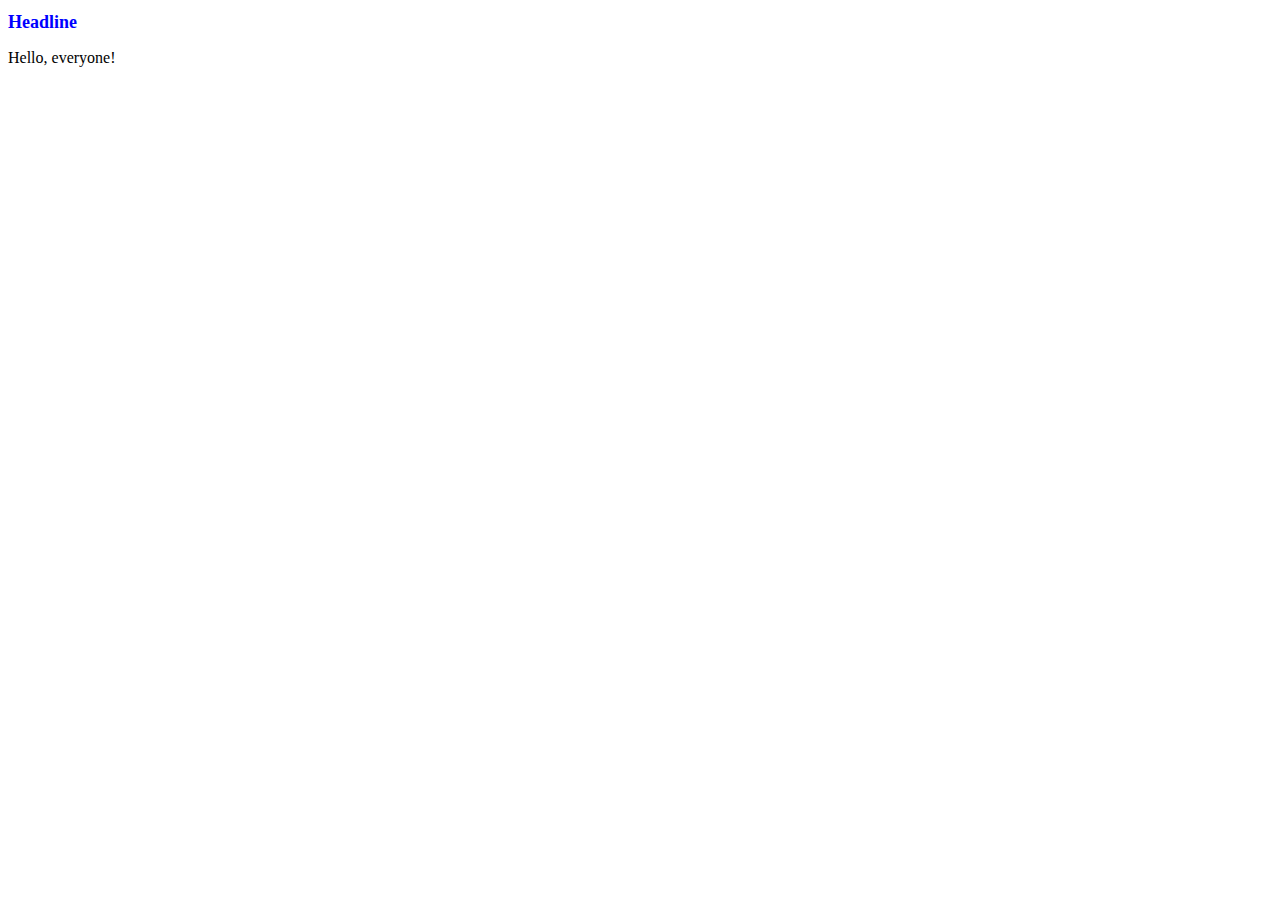
<file: external-workshop/index.html>
<!doctype html>
<html>

<head>
  <title>HTML Framework</title>
  <link rel="stylesheet" type="text/css" href="style.css">
  <meta name="viewport" content="width=device-width, initial scale=1.0">

</head>

<body>

  <h1 id="headline">Headline</h1>
  <p>Hello, everyone!</p>

</body>

</html>
</file>
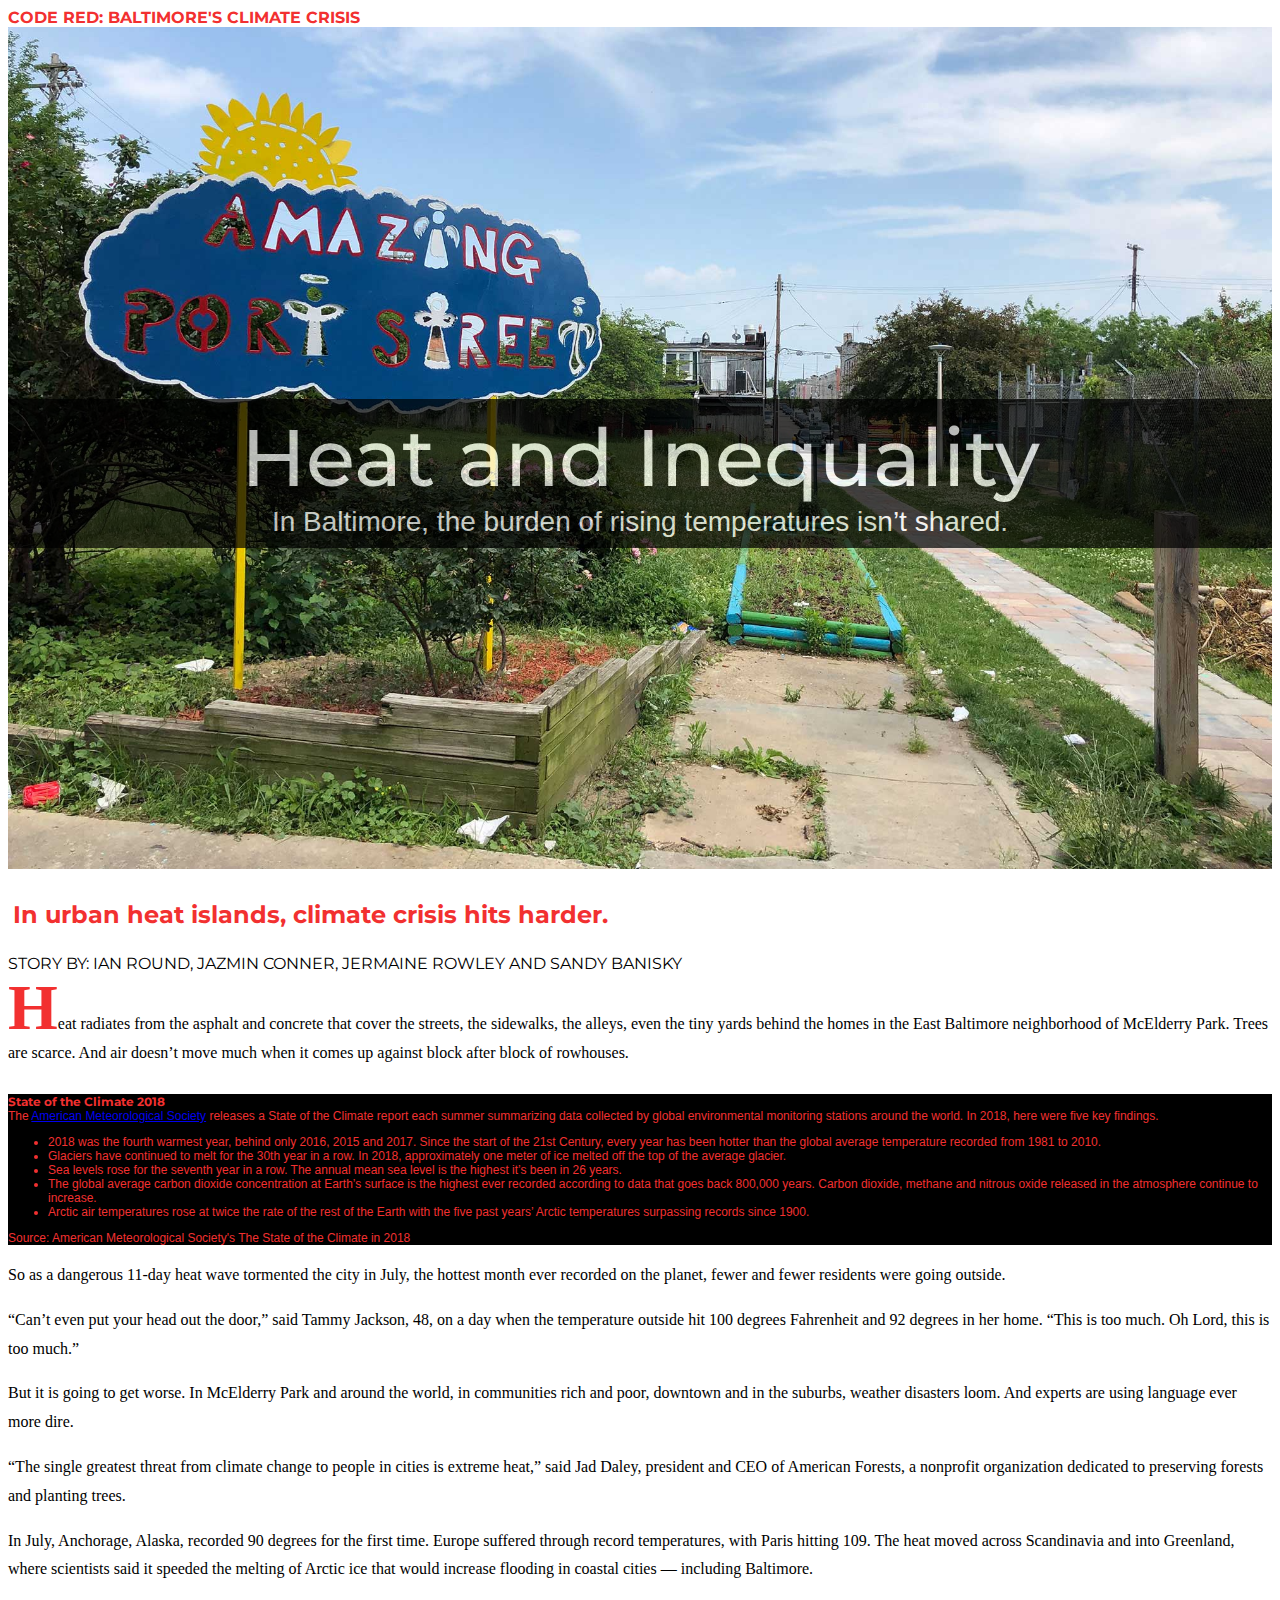
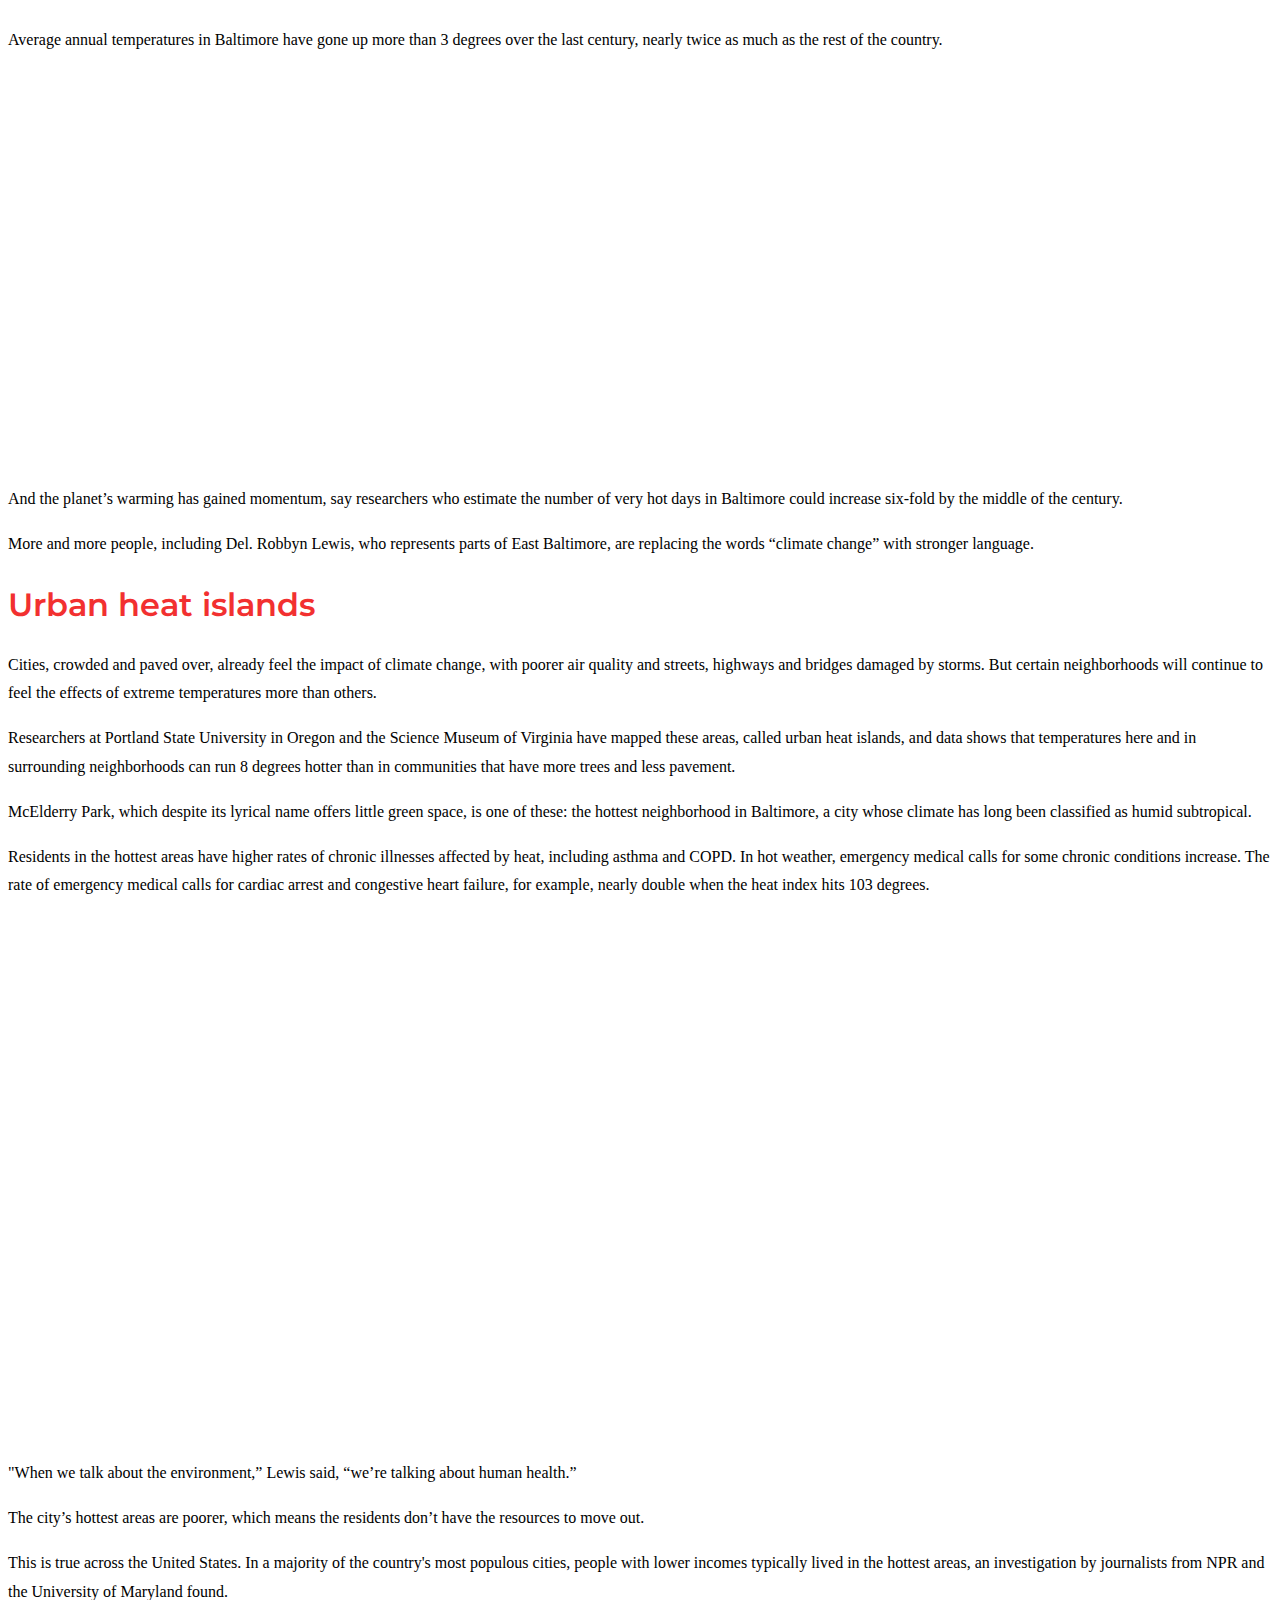
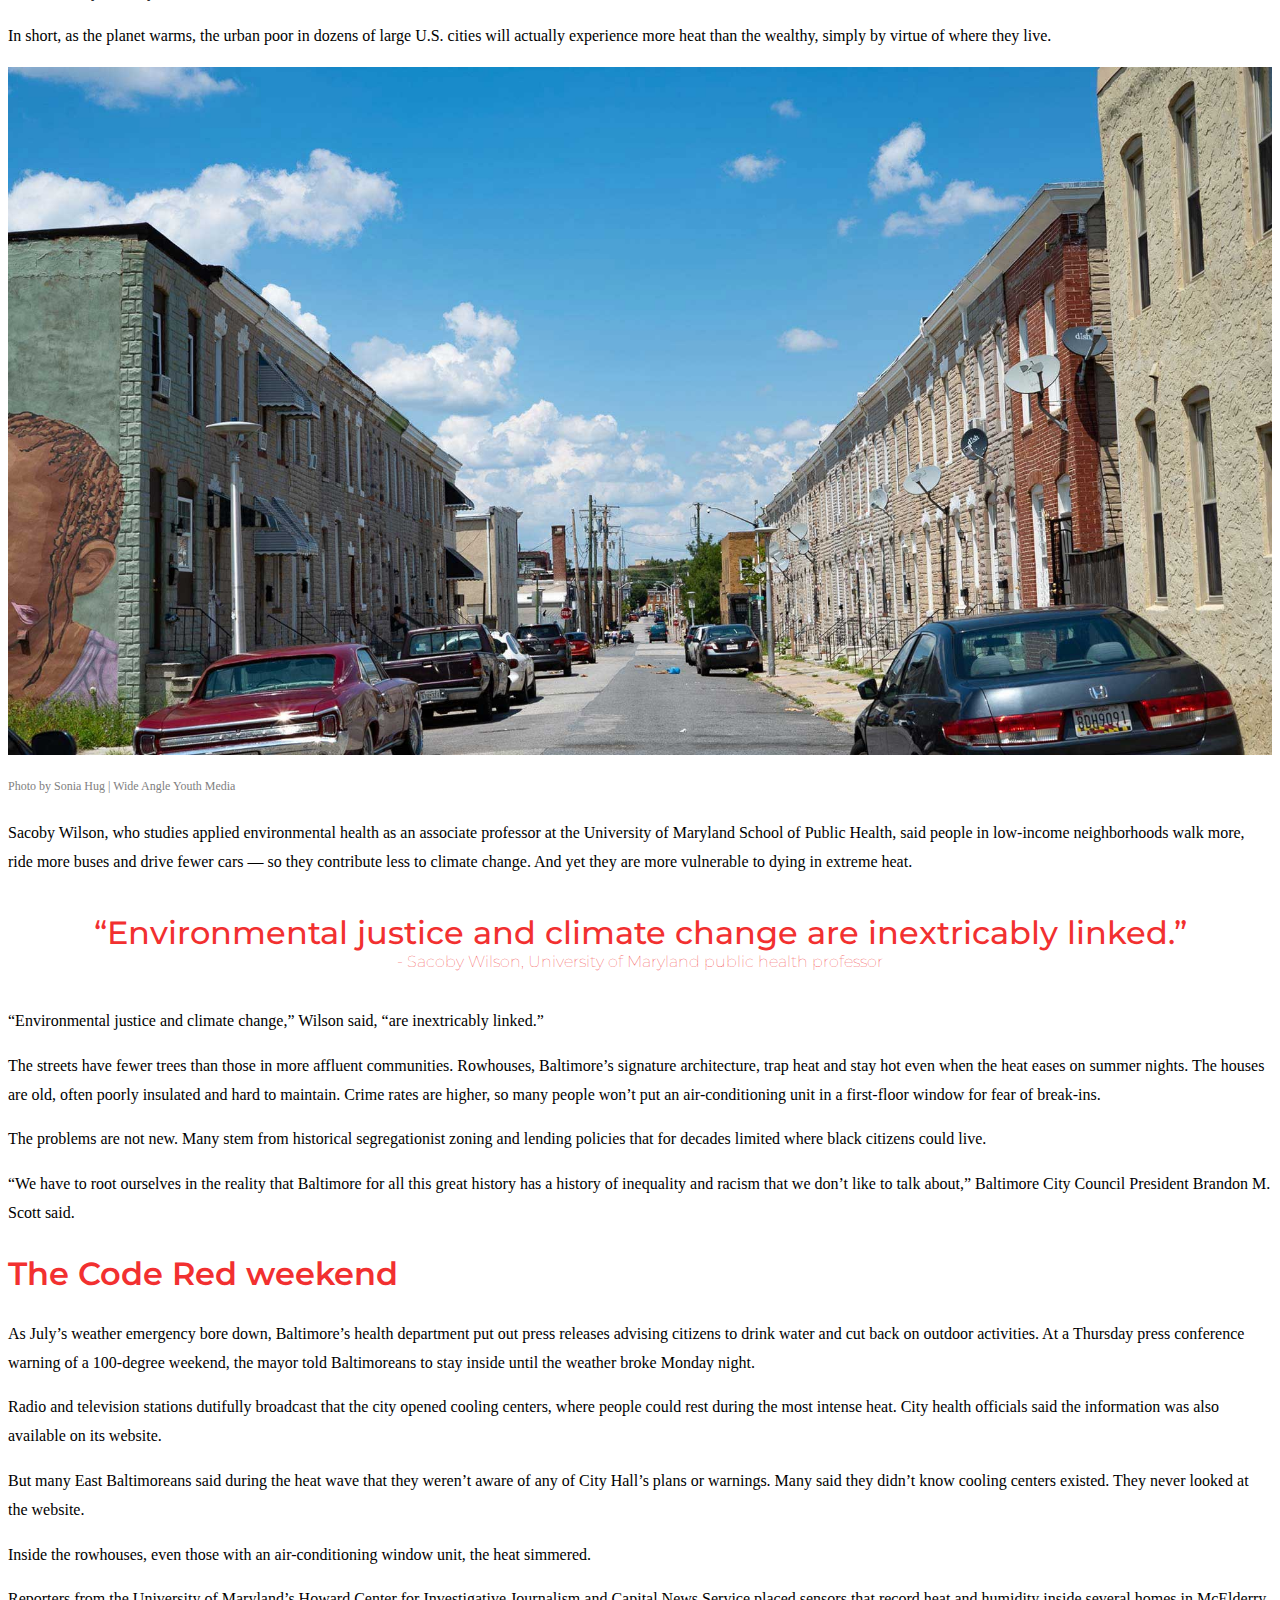
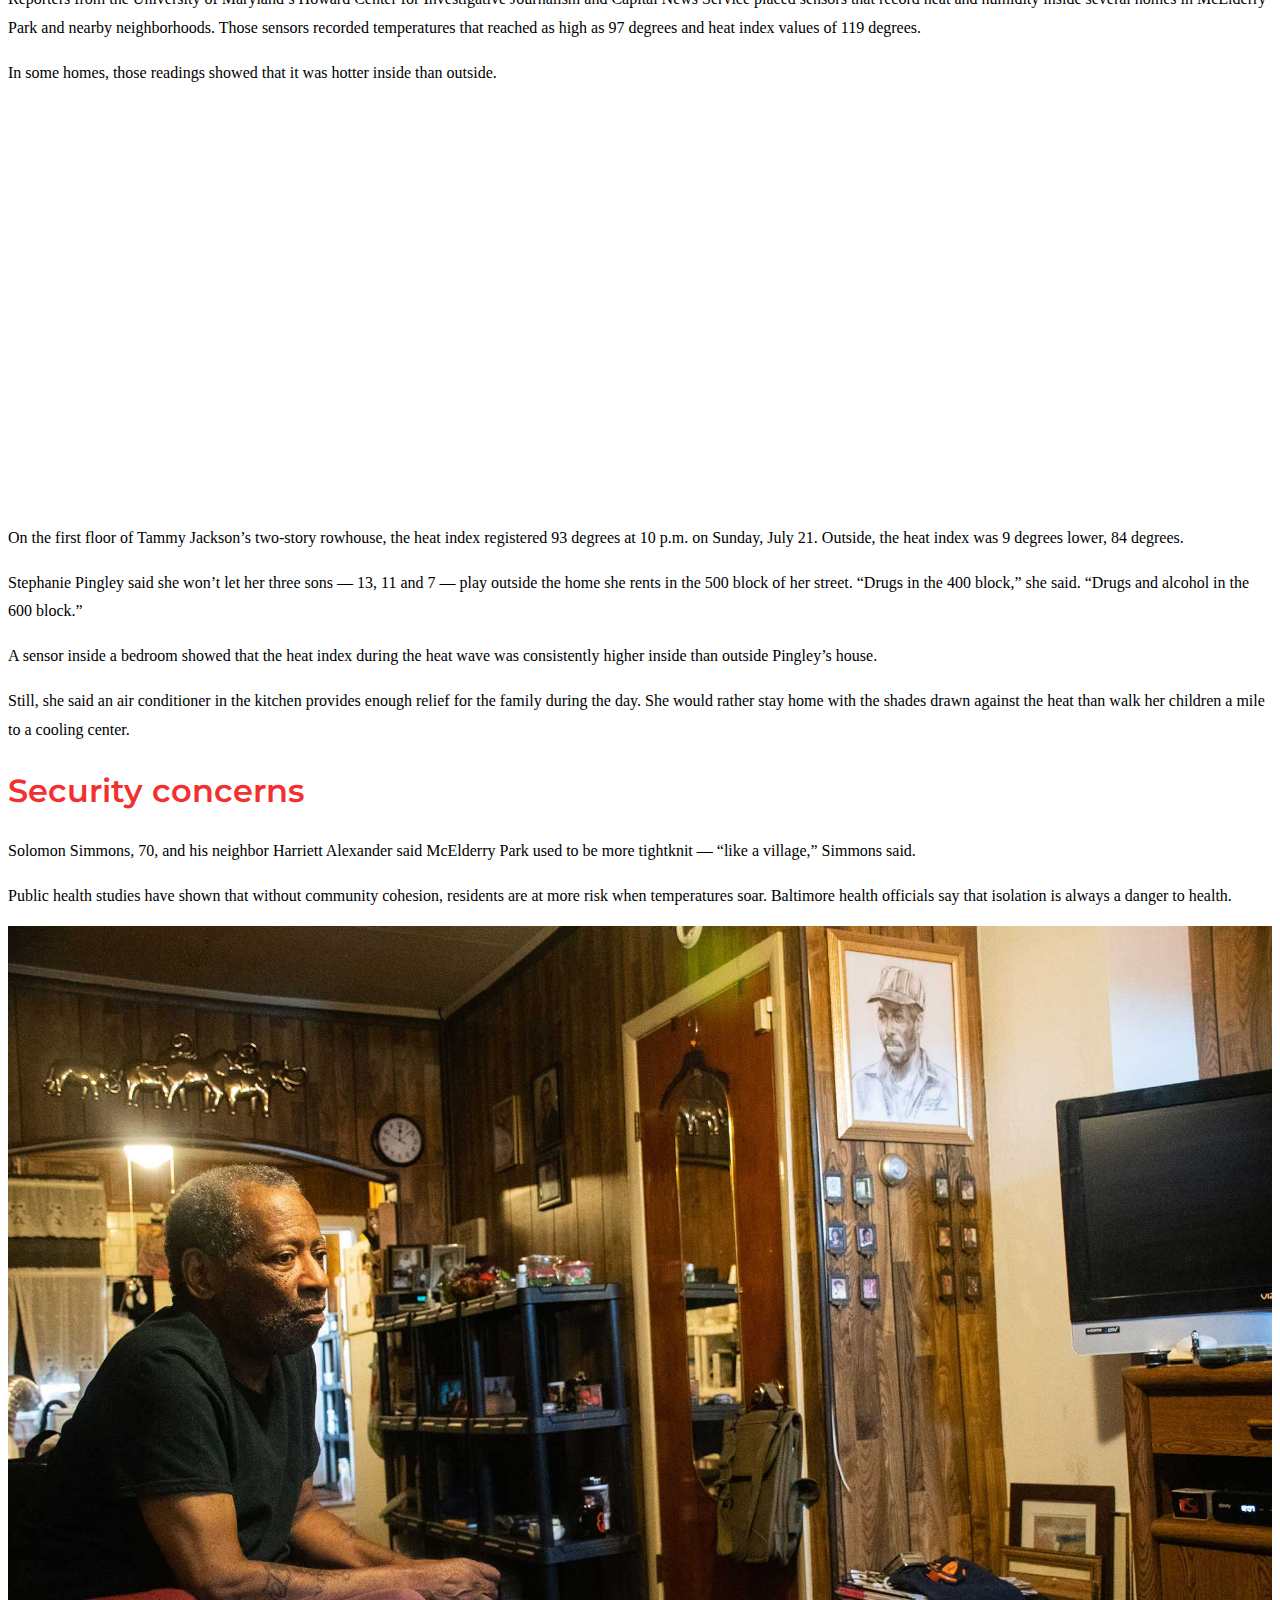
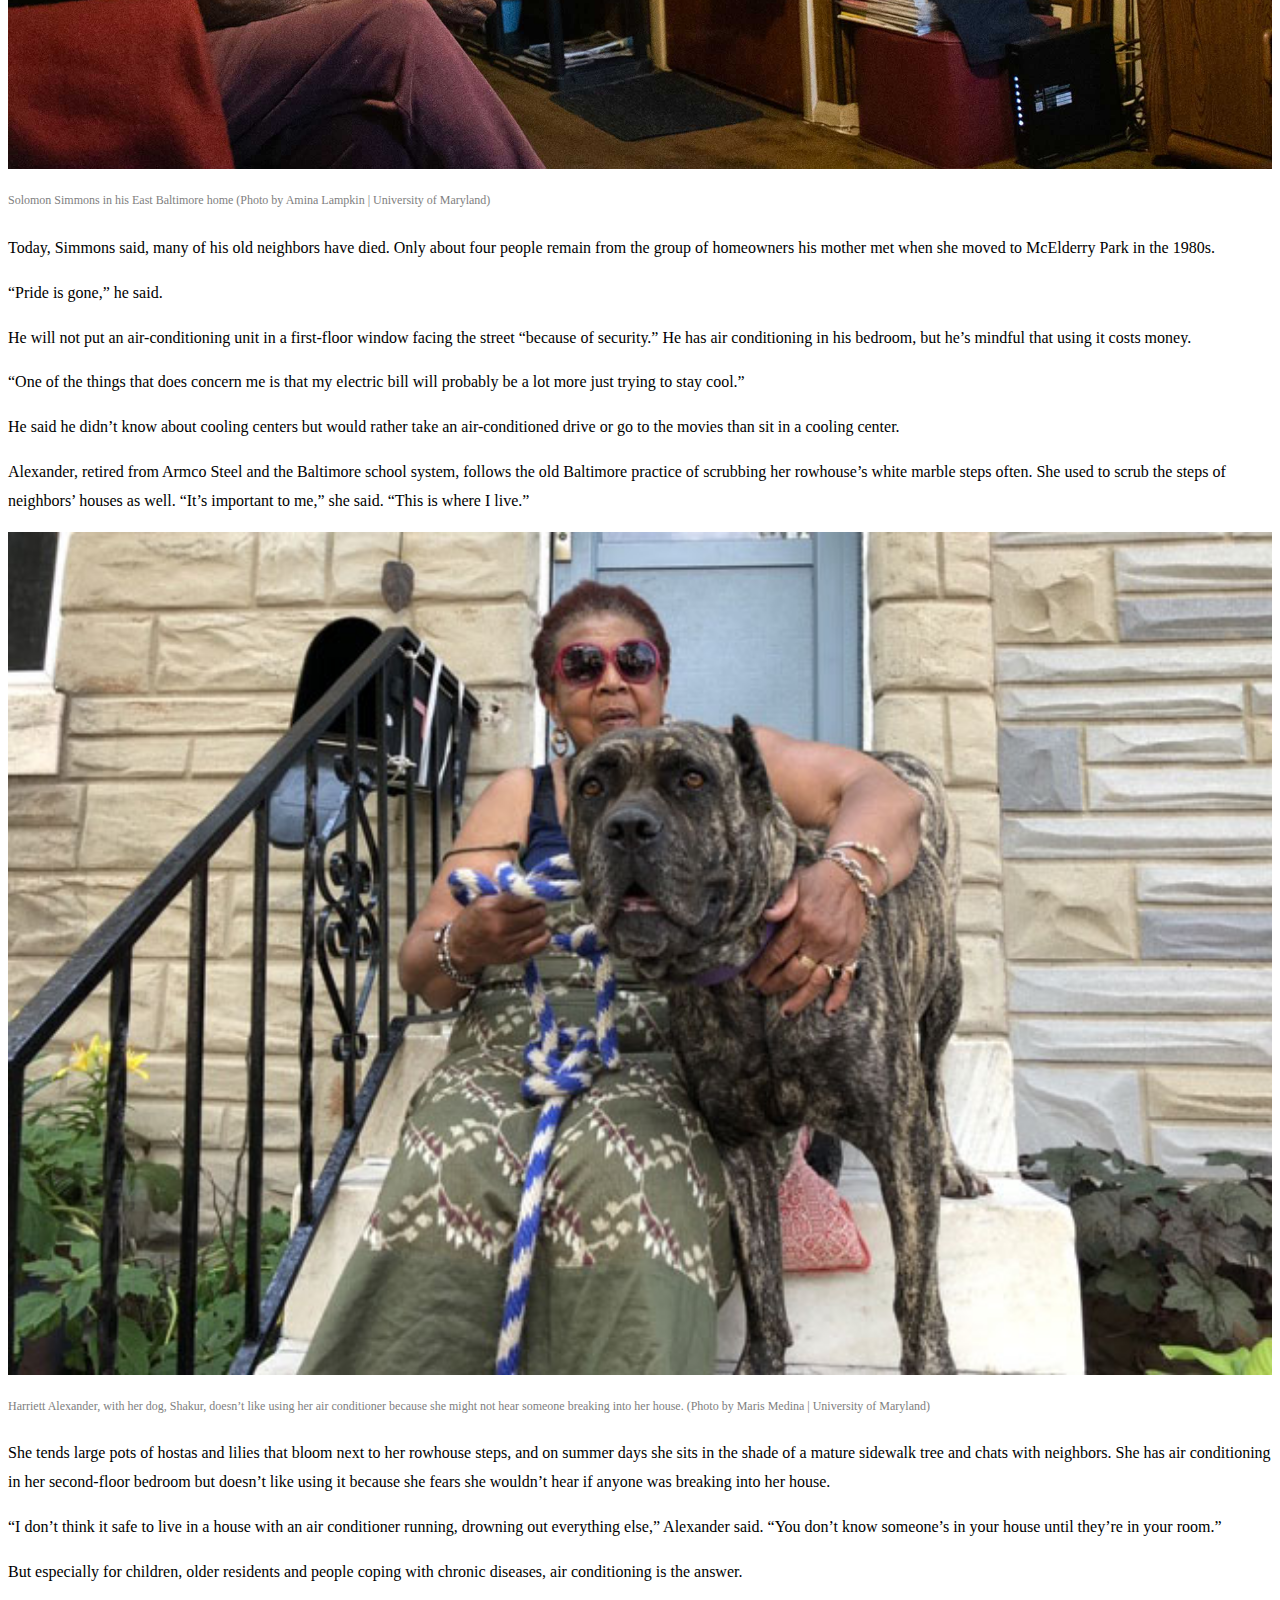
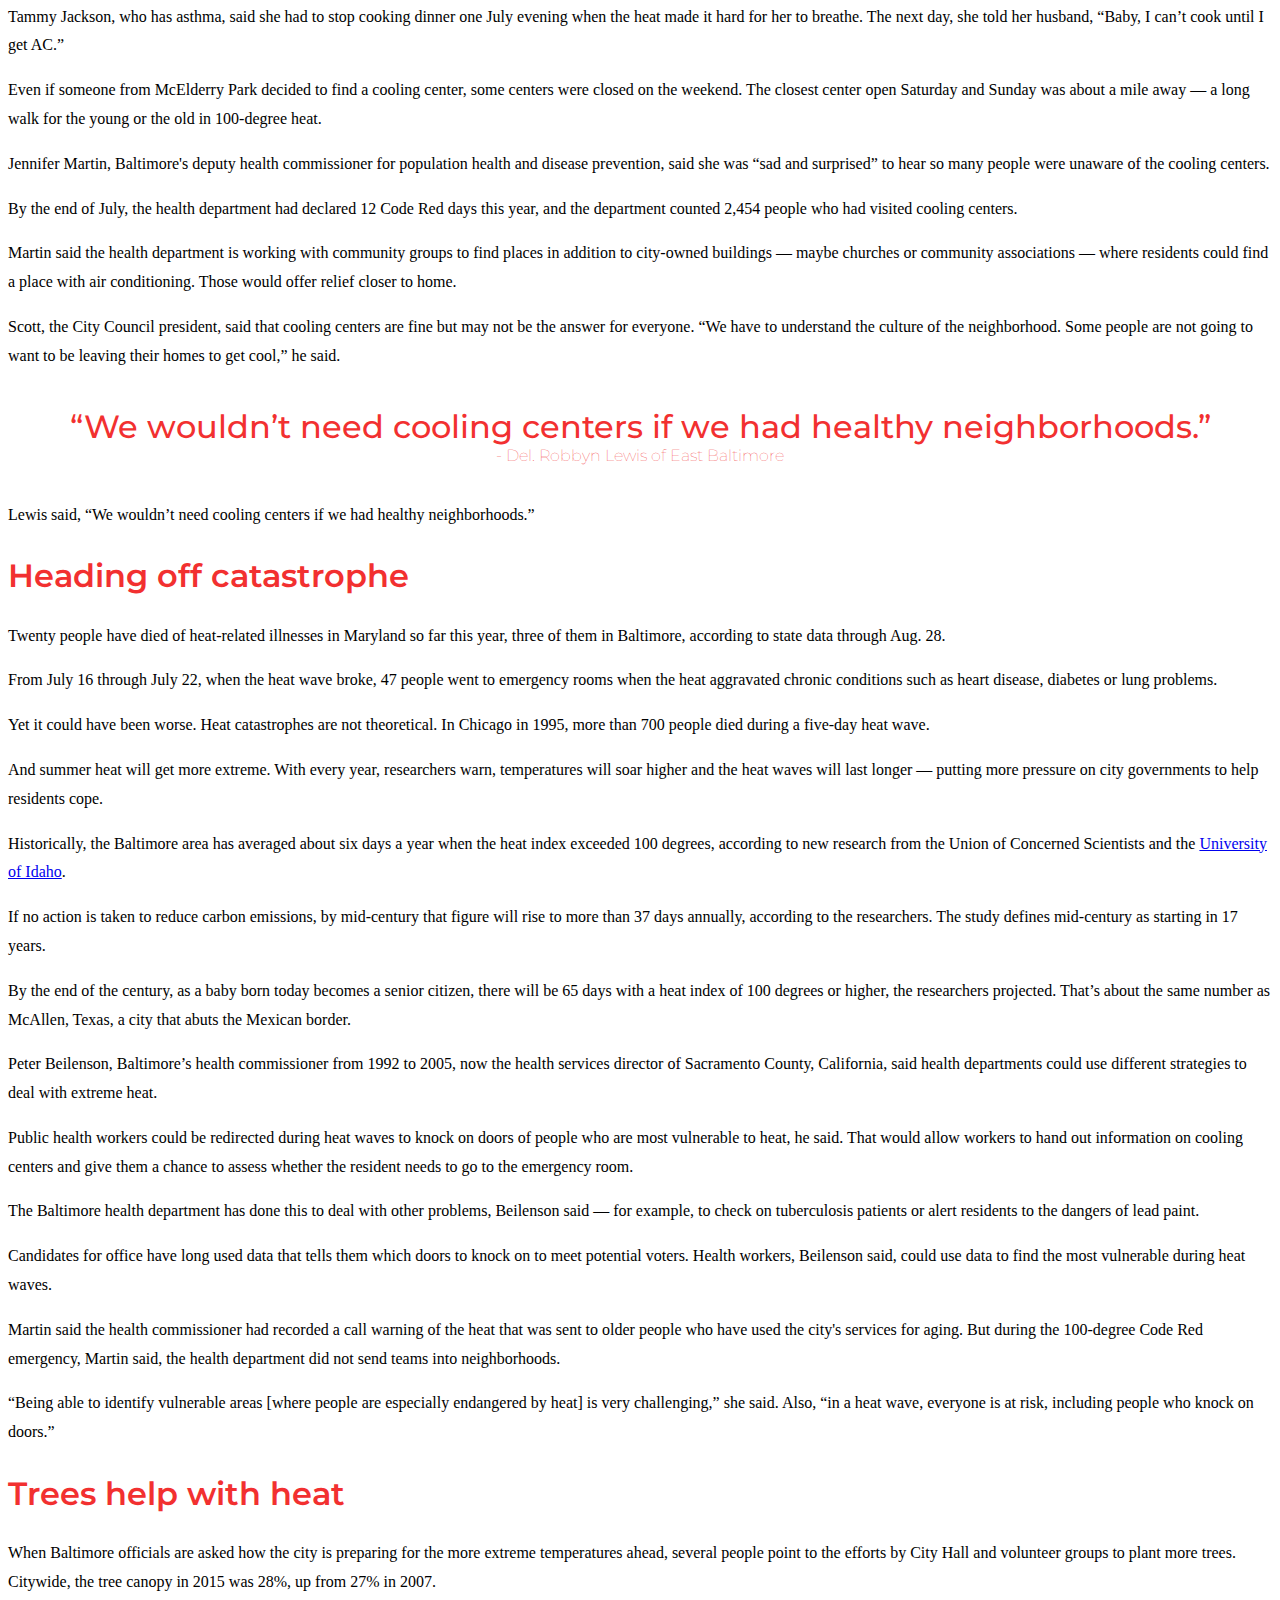
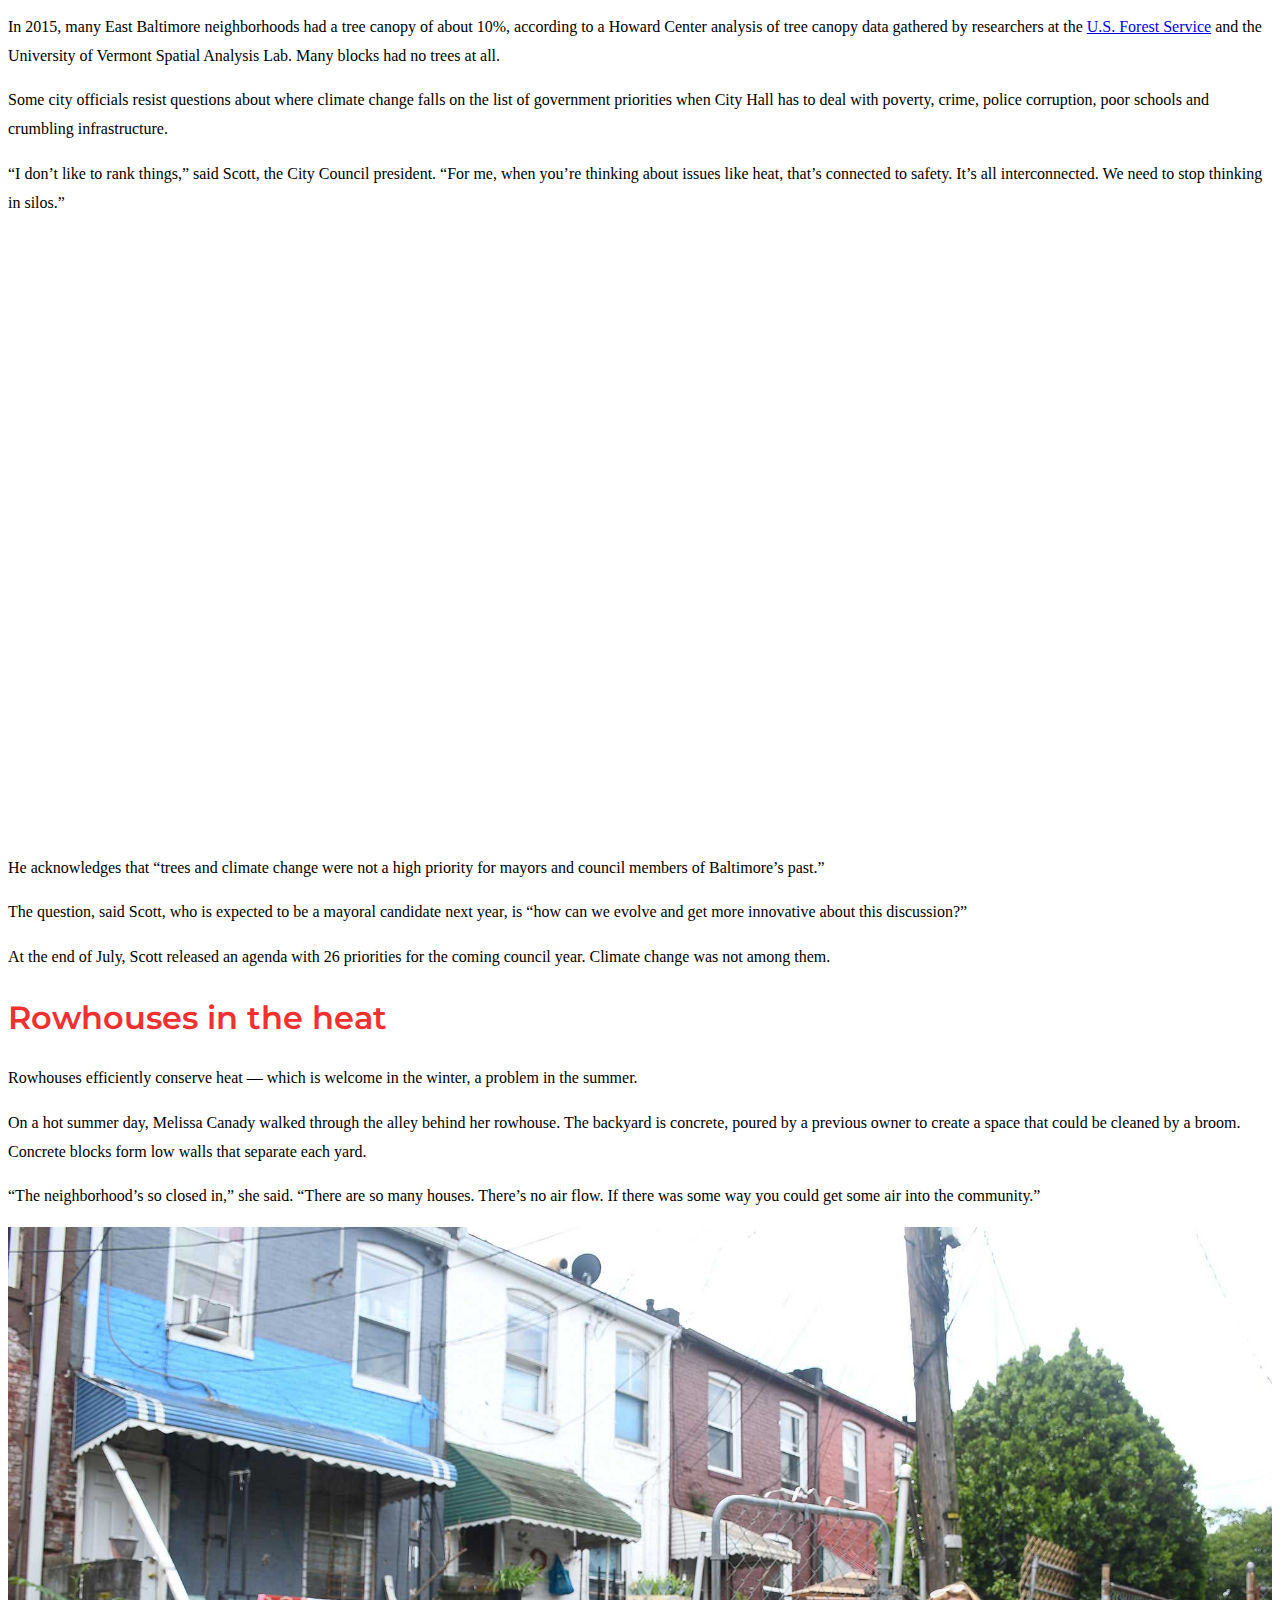
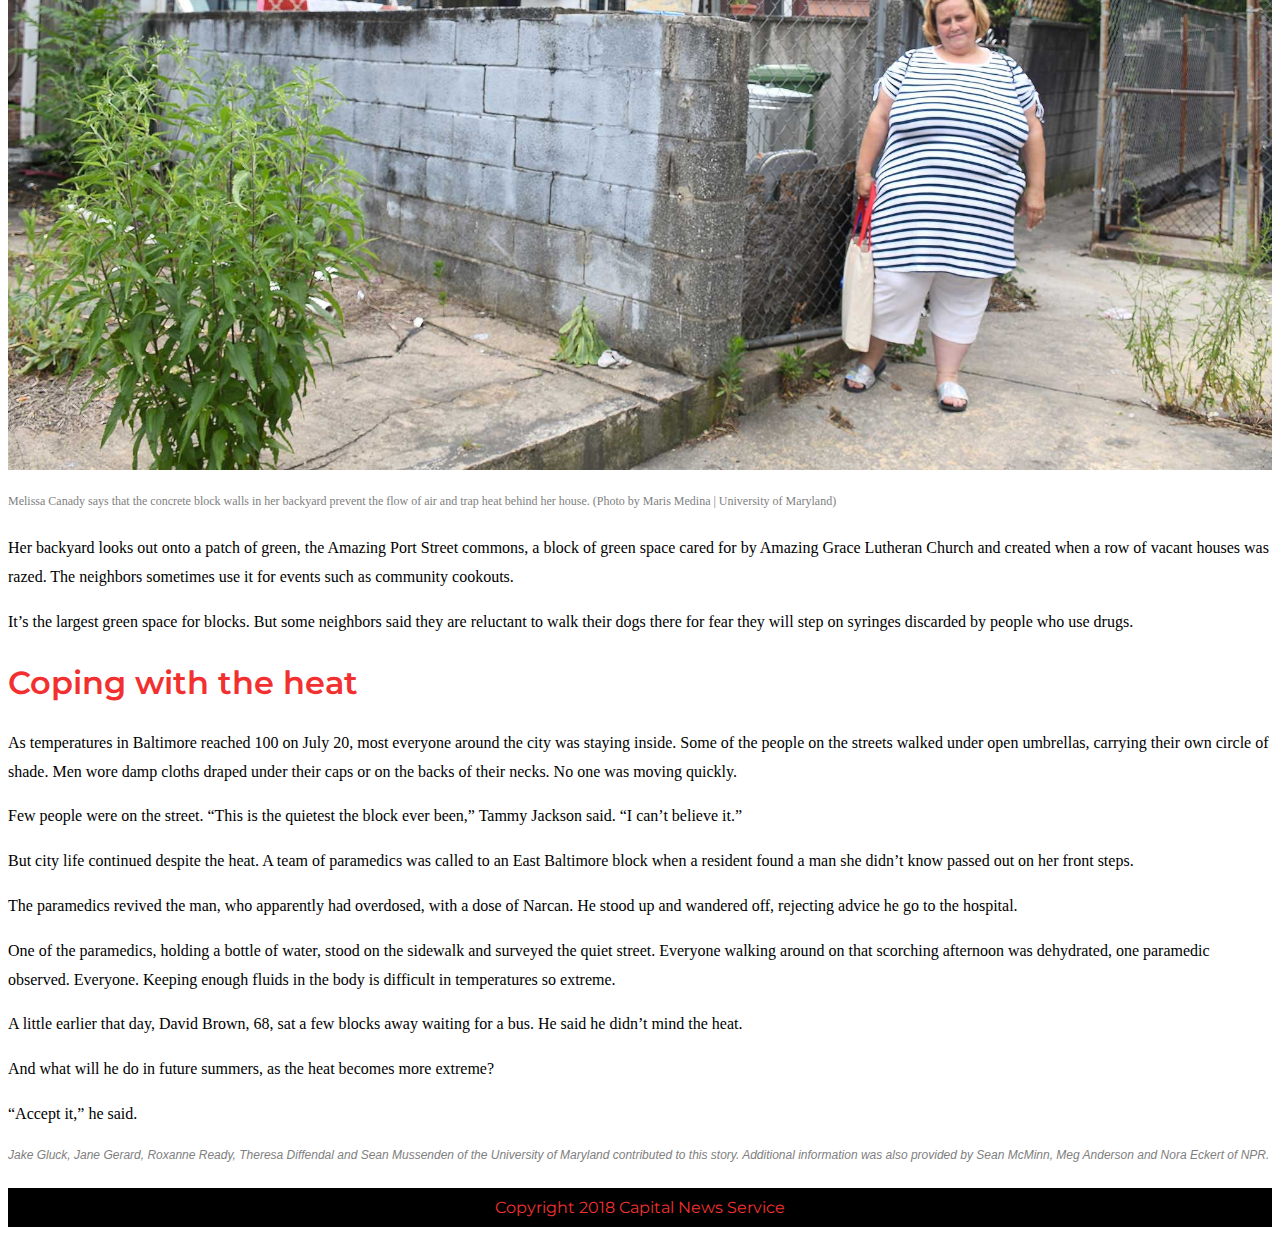
<file: climate-crisis-story/climate-crisis-story.html>
<!doctype html>
<html lang="eng">

<head>

  <meta charset="utf-8">
  <meta name="viewport" content="width=device-width, initial-scale=1, shrink-to-fit=no">

  <title>Katie's HTML Frame</title>
  <meta name="description" content="Merrill College of Journalism, UMD">
  <meta name="author" content="Katie Benzan">

  <!-- Bootstrap css -->
  <link href="https://cdn.jsdelivr.net/npm/bootstrap@5.0.1/dist/css/bootstrap.min.css" rel="stylesheet" integrity="sha384-+0n0xVW2eSR5OomGNYDnhzAbDsOXxcvSN1TPprVMTNDbiYZCxYbOOl7+AMvyTG2x" crossorigin="anonymous">

  <!-- My local stylesheet -->
  <link rel="stylesheet" type="text/css" href="style.css">

  <!-- Google Fonts -->
  <link rel="preconnect" href="https://fonts.googleapis.com">
  <link rel="preconnect" href="https://fonts.gstatic.com" crossorigin>
  <link href="https://fonts.googleapis.com/css2?family=Montserrat:wght@300;400;500;700;800;900&display=swap" rel="stylesheet">

</head>

<body>

  <!-- Bootstrap navbar start -->
  <nav class="navbar navbar-expand-lg navbar-dark bg-dark">
    <span class="nav-top">Code Red: Baltimore's Climate Crisis</span>
  </nav>
  <!-- Bootstrap navbar end -->

  <div class="hero-container">
    <img src="images/amazing-grace-garden.jpeg" class="hero-image" alt="amazing-port-street">
    <div class="overlay">
      <div class="hero-head">Heat and Inequality
        <div class="hero-subh">In Baltimore, the burden of rising temperatures isn’t shared.
      </div>
    </div>
  </div>

  <div class="container">
    <div class="row">
      <div class="col-md-12">
        <h1 id="headline">In urban heat islands, climate crisis hits harder.</h1>
        <p id="byline">STORY BY: IAN ROUND, JAZMIN CONNER, JERMAINE ROWLEY AND SANDY BANISKY</p>

        <p><spans>H</spans>eat radiates from the asphalt and concrete that cover the streets, the sidewalks, the alleys, even the tiny yards behind the homes in the East Baltimore neighborhood of McElderry Park. Trees are scarce. And air doesn’t move much when it comes up against block after block of rowhouses.</p>
      </div>
    </div>

    <div class="row">
      <div class="col-md-4">
        <a><span>State of the Climate 2018</span></a><br>
        <a>The <a href="https://www.ametsoc.org/index.cfm/ams/">American Meteorological Society</a> releases a State of the Climate report each summer summarizing data collected by global environmental monitoring stations around the world. In 2018, here were five key findings.</a>
        <ul>
          <li>2018 was the fourth warmest year, behind only 2016, 2015 and 2017. Since the start of the 21st Century, every year has been hotter than the global average temperature recorded from 1981 to 2010.</li>
          <li>Glaciers have continued to melt for the 30th year in a row. In 2018, approximately one meter of ice melted off the top of the average glacier.</li>
          <li>Sea levels rose for the seventh year in a row. The annual mean sea level is the highest it’s been in 26 years.</li>
          <li>The global average carbon dioxide concentration at Earth’s surface is the highest ever recorded according to data that goes back 800,000 years. Carbon dioxide, methane and nitrous oxide released in the atmosphere continue to increase.</li>
          <li>Arctic air temperatures rose at twice the rate of the rest of the Earth with the five past years’ Arctic temperatures surpassing records since 1900.</li>
        </ul>
        <a>Source: American Meteorological Society's The State of the Climate in 2018</a>
      </div>
    <div class="col-md-8">
      <p>So as a dangerous 11-day heat wave tormented the city in July, the hottest month ever recorded on the planet, fewer and fewer residents were going outside.</p>

      <p>“Can’t even put your head out the door,” said Tammy Jackson, 48, on a day when the temperature outside hit 100 degrees Fahrenheit and 92 degrees in her home. “This is too much. Oh Lord, this is too much.”</p>

      <p>But it is going to get worse. In McElderry Park and around the world, in communities rich and poor, downtown and in the suburbs, weather disasters loom. And experts are using language ever more dire.</p>

      <p>“The single greatest threat from climate change to people in cities is extreme heat,” said Jad Daley, president and CEO of American Forests, a nonprofit organization dedicated to preserving forests and planting trees.</p>

      <p>In July, Anchorage, Alaska, recorded 90 degrees for the first time. Europe suffered through record temperatures, with Paris hitting 109. The heat moved across Scandinavia and into Greenland, where scientists said it speeded the melting of Arctic ice that would increase flooding in coastal cities — including Baltimore.</p>
    </div>
  </div>

  <div class="row">

    <p>Average annual temperatures in Baltimore have gone up more than 3 degrees over the last century, nearly twice as much as the rest of the country.</p>

    <iframe title="Projected number of extreme heat events in Maryland for the year 2040" aria-label="Map" id="datawrapper-chart-wkgIC" src="https://datawrapper.dwcdn.net/wkgIC/1/" scrolling="no" frameborder="0" style="width: 0; min-width: 100% !important; border: none;" height="394"></iframe><script type="text/javascript">!function(){"use strict";window.addEventListener("message",(function(e){if(void 0!==e.data["datawrapper-height"]){var t=document.querySelectorAll("iframe");for(var a in e.data["datawrapper-height"])for(var r=0;r<t.length;r++){if(t[r].contentWindow===e.source)t[r].style.height=e.data["datawrapper-height"][a]+"px"}}}))}();
    </script>

    <p>And the planet’s warming has gained momentum, say researchers who estimate the number of very hot days in Baltimore could increase six-fold by the middle of the century.</p>

    <p>More and more people, including Del. Robbyn Lewis, who represents parts of East Baltimore, are replacing the words “climate change” with stronger language.</p>

    <h2 class="chapter">Urban heat islands</h2>

    <p>Cities, crowded and paved over, already feel the impact of climate change, with poorer air quality and streets, highways and bridges damaged by storms. But certain neighborhoods will continue to feel the effects of extreme temperatures more than others.</p>

    <p>Researchers at Portland State University in Oregon and the Science Museum of Virginia have mapped these areas, called urban heat islands, and data shows that temperatures here and in surrounding neighborhoods can run 8 degrees hotter than in communities that have more trees and less pavement.</p>

    <p>McElderry Park, which despite its lyrical name offers little green space, is one of these: the hottest neighborhood in Baltimore, a city whose climate has long been classified as humid subtropical.</p>

    <p>Residents in the hottest areas have higher rates of chronic illnesses affected by heat, including asthma and COPD. In hot weather, emergency medical calls for some chronic conditions increase. The rate of emergency medical calls for cardiac arrest and congestive heart failure, for example, nearly double when the heat index hits 103 degrees.</p>

    <iframe title="Baltimore has more than its share of heat-related deaths in Maryland" aria-label="Grouped Bars" id="datawrapper-chart-AgRsE" src="https://datawrapper.dwcdn.net/AgRsE/1/" scrolling="no" frameborder="0" style="width: 0; min-width: 100% !important; border: none;" height="523"></iframe><script type="text/javascript">!function(){"use strict";window.addEventListener("message",(function(e){if(void 0!==e.data["datawrapper-height"]){var t=document.querySelectorAll("iframe");for(var a in e.data["datawrapper-height"])for(var r=0;r<t.length;r++){if(t[r].contentWindow===e.source)t[r].style.height=e.data["datawrapper-height"][a]+"px"}}}))}();
    </script>

    <p>"When we talk about the environment,” Lewis said, “we’re talking about human health.”</p>

    <p>The city’s hottest areas are poorer, which means the residents don’t have the resources to move out.</p>

    <p>This is true across the United States. In a majority of the country's most populous cities, people with lower incomes typically lived in the hottest areas, an investigation by journalists from NPR and the University of Maryland found.</p>

    <p>In short, as the planet warms, the urban poor in dozens of large U.S. cities will actually experience more heat than the wealthy, simply by virtue of where they live.</p>

    <img src="images/sonia-hug-streetview.jpeg" alt="streetview" class="image">
    <p id="caption">Photo by Sonia Hug | Wide Angle Youth Media</p>

    <p>Sacoby Wilson, who studies applied environmental health as an associate professor at the University of Maryland School of Public Health, said people in low-income neighborhoods walk more, ride more buses and drive fewer cars — so they contribute less to climate change. And yet they are more vulnerable to dying in extreme heat.</p>

    <div class="quote">
      “Environmental justice and climate change are inextricably linked.”
      <div class="quote-attribution">
        - Sacoby Wilson, University of Maryland public health professor
      </div>
    </div>

    <p>“Environmental justice and climate change,” Wilson said, “are inextricably linked.”</p>

    <p>The streets have fewer trees than those in more affluent communities. Rowhouses, Baltimore’s signature architecture, trap heat and stay hot even when the heat eases on summer nights. The houses are old, often poorly insulated and hard to maintain. Crime rates are higher, so many people won’t put an air-conditioning unit in a first-floor window for fear of break-ins.</p>

    <p>The problems are not new. Many stem from historical segregationist zoning and lending policies that for decades limited where black citizens could live.</p>

    <p>“We have to root ourselves in the reality that Baltimore for all this great history has a history of inequality and racism that we don’t like to talk about,” Baltimore City Council President Brandon M. Scott said.</p>

    <h2 class="chapter">The Code Red weekend</h2>

    <p>As July’s weather emergency bore down, Baltimore’s health department put out press releases advising citizens to drink water and cut back on outdoor activities. At a Thursday press conference warning of a 100-degree weekend, the mayor told Baltimoreans to stay inside until the weather broke Monday night.</p>

    <p>Radio and television stations dutifully broadcast that the city opened cooling centers, where people could rest during the most intense heat. City health officials said the information was also available on its website.</p>

    <p>But many East Baltimoreans said during the heat wave that they weren’t aware of any of City Hall’s plans or warnings. Many said they didn’t know cooling centers existed. They never looked at the website.</p>

    <p>Inside the rowhouses, even those with an air-conditioning window unit, the heat simmered.</p>

    <p>Reporters from the University of Maryland’s Howard Center for Investigative Journalism and Capital News Service placed sensors that record heat and humidity inside several homes in McElderry Park and nearby neighborhoods. Those sensors recorded temperatures that reached as high as 97 degrees and heat index values of 119 degrees.</p>

    <p>In some homes, those readings showed that it was hotter inside than outside.</p>

    <iframe title="Indoor and outdoor heat index during Baltimore heat wave, July 16-22, 2019" aria-label="Interactive line chart" id="datawrapper-chart-b74Wc" src="https://datawrapper.dwcdn.net/b74Wc/1/" scrolling="no" frameborder="0" style="width: 0; min-width: 100% !important; border: none;" height="400"></iframe><script type="text/javascript">!function(){"use strict";window.addEventListener("message",(function(e){if(void 0!==e.data["datawrapper-height"]){var t=document.querySelectorAll("iframe");for(var a in e.data["datawrapper-height"])for(var r=0;r<t.length;r++){if(t[r].contentWindow===e.source)t[r].style.height=e.data["datawrapper-height"][a]+"px"}}}))}();
    </script>

    <p>On the first floor of Tammy Jackson’s two-story rowhouse, the heat index registered 93 degrees at 10 p.m. on Sunday, July 21. Outside, the heat index was 9 degrees lower, 84 degrees.</p>

    <p>Stephanie Pingley said she won’t let her three sons — 13, 11 and 7 — play outside the home she rents in the 500 block of her street. “Drugs in the 400 block,” she said. “Drugs and alcohol in the 600 block.”</p>

    <p>A sensor inside a bedroom showed that the heat index during the heat wave was consistently higher inside than outside Pingley’s house.</p>

    <p>Still, she said an air conditioner in the kitchen provides enough relief for the family during the day. She would rather stay home with the shades drawn against the heat than walk her children a mile to a cooling center.</p>

    <h2 class="chapter">Security concerns</h2>

    <p>Solomon Simmons, 70, and his neighbor Harriett Alexander said McElderry Park used to be more tightknit — “like a village,” Simmons said.</p>

    <p>Public health studies have shown that without community cohesion, residents are at more risk when temperatures soar. Baltimore health officials say that isolation is always a danger to health.</p>

    <img src="images/solomon-simmons.jpeg" alt="solomon" class="image">
    <p id="caption">Solomon Simmons in his East Baltimore home (Photo by Amina Lampkin | University of Maryland)</p>

    <p>Today, Simmons said, many of his old neighbors have died. Only about four people remain from the group of homeowners his mother met when she moved to McElderry Park in the 1980s.</p>

    <p>“Pride is gone,” he said.</p>

    <p>He will not put an air-conditioning unit in a first-floor window facing the street “because of security.” He has air conditioning in his bedroom, but he’s mindful that using it costs money.</p>

    <p>“One of the things that does concern me is that my electric bill will probably be a lot more just trying to stay cool.”</p>

    <p>He said he didn’t know about cooling centers but would rather take an air-conditioned drive or go to the movies than sit in a cooling center.</p>

    <p>Alexander, retired from Armco Steel and the Baltimore school system, follows the old Baltimore practice of scrubbing her rowhouse’s white marble steps often. She used to scrub the steps of neighbors’ houses as well. “It’s important to me,” she said. “This is where I live.”</p>

    <img src="images/harriett-alexander.jpeg" alt="harriet" class="image">
    <p id="caption">Harriett Alexander, with her dog, Shakur, doesn’t like using her air conditioner because she might not hear someone breaking into her house. (Photo by Maris Medina | University of Maryland)</p>

    <p>She tends large pots of hostas and lilies that bloom next to her rowhouse steps, and on summer days she sits in the shade of a mature sidewalk tree and chats with neighbors. She has air conditioning in her second-floor bedroom but doesn’t like using it because she fears she wouldn’t hear if anyone was breaking into her house.</p>

    <p>“I don’t think it safe to live in a house with an air conditioner running, drowning out everything else,” Alexander said. “You don’t know someone’s in your house until they’re in your room.”</p>

    <p>But especially for children, older residents and people coping with chronic diseases, air conditioning is the answer.</p>

    <p>Tammy Jackson, who has asthma, said she had to stop cooking dinner one July evening when the heat made it hard for her to breathe. The next day, she told her husband, “Baby, I can’t cook until I get AC.”</p>

    <p>Even if someone from McElderry Park decided to find a cooling center, some centers were closed on the weekend. The closest center open Saturday and Sunday was about a mile away — a long walk for the young or the old in 100-degree heat.</p>

    <p>Jennifer Martin, Baltimore's deputy health commissioner for population health and disease prevention, said she was “sad and surprised” to hear so many people were unaware of the cooling centers.</p>

    <p>By the end of July, the health department had declared 12 Code Red days this year, and the department counted 2,454 people who had visited cooling centers.</p>

    <p>Martin said the health department is working with community groups to find places in addition to city-owned buildings — maybe churches or community associations — where residents could find a place with air conditioning. Those would offer relief closer to home.</p>

    <p>Scott, the City Council president, said that cooling centers are fine but may not be the answer for everyone. “We have to understand the culture of the neighborhood. Some people are not going to want to be leaving their homes to get cool,” he said.</p>

    <div class="quote">
      “We wouldn’t need cooling centers if we had healthy neighborhoods.”
      <div class="quote-attribution">
        - Del. Robbyn Lewis of East Baltimore
      </div>
    </div>

    <p>Lewis said, “We wouldn’t need cooling centers if we had healthy neighborhoods.”</p>

    <h2 class="chapter">Heading off catastrophe</h2>

    <p>Twenty people have died of heat-related illnesses in Maryland so far this year, three of them in Baltimore, according to state data through Aug. 28.</p>

    <p>From July 16 through July 22, when the heat wave broke, 47 people went to emergency rooms when the heat aggravated chronic conditions such as heart disease, diabetes or lung problems.</p>

    <p>Yet it could have been worse. Heat catastrophes are not theoretical. In Chicago in 1995, more than 700 people died during a five-day heat wave.</p>

    <p>And summer heat will get more extreme. With every year, researchers warn, temperatures will soar higher and the heat waves will last longer — putting more pressure on city governments to help residents cope.</p>

    <p>Historically, the Baltimore area has averaged about six days a year when the heat index exceeded 100 degrees, according to new research from the Union of Concerned Scientists and the <a href="https://www.uidaho.edu/" id="visited">University of Idaho</a>.</p>

    <p>If no action is taken to reduce carbon emissions, by mid-century that figure will rise to more than 37 days annually, according to the researchers. The study defines mid-century as starting in 17 years.</p>

    <p>By the end of the century, as a baby born today becomes a senior citizen, there will be 65 days with a heat index of 100 degrees or higher, the researchers projected. That’s about the same number as McAllen, Texas, a city that abuts the Mexican border.</p>

    <p>Peter Beilenson, Baltimore’s health commissioner from 1992 to 2005, now the health services director of Sacramento County, California, said health departments could use different strategies to deal with extreme heat.</p>

    <p>Public health workers could be redirected during heat waves to knock on doors of people who are most vulnerable to heat, he said. That would allow workers to hand out information on cooling centers and give them a chance to assess whether the resident needs to go to the emergency room.</p>

    <p>The Baltimore health department has done this to deal with other problems, Beilenson said — for example, to check on tuberculosis patients or alert residents to the dangers of lead paint.</p>

    <p>Candidates for office have long used data that tells them which doors to knock on to meet potential voters. Health workers, Beilenson said, could use data to find the most vulnerable during heat waves.</p>

    <p>Martin said the health commissioner had recorded a call warning of the heat that was sent to older people who have used the city's services for aging. But during the 100-degree Code Red emergency, Martin said, the health department did not send teams into neighborhoods.</p>

    <p>“Being able to identify vulnerable areas [where people are especially endangered by heat] is very challenging,” she said. Also, “in a heat wave, everyone is at risk, including people who knock on doors.”</p>

    <h2 class="chapter">Trees help with heat</h2>

    <p>When Baltimore officials are asked how the city is preparing for the more extreme temperatures ahead, several people point to the efforts by City Hall and volunteer groups to plant more trees. Citywide, the tree canopy in 2015 was 28%, up from 27% in 2007.</p>

    <p>In 2015, many East Baltimore neighborhoods had a tree canopy of about 10%, according to a Howard Center analysis of tree canopy data gathered by researchers at the <a href="https://www.fs.usda.gov/" id="hover">U.S. Forest Service</a> and the University of Vermont Spatial Analysis Lab. Many blocks had no trees at all.</p>

    <p>Some city officials resist questions about where climate change falls on the list of government priorities when City Hall has to deal with poverty, crime, police corruption, poor schools and crumbling infrastructure.</p>

    <p>“I don’t like to rank things,” said Scott, the City Council president. “For me, when you’re thinking about issues like heat, that’s connected to safety. It’s all interconnected. We need to stop thinking in silos.”</p>

    <iframe title="The relationship between summer temperature and poverty in Baltimore" aria-label="chart" id="datawrapper-chart-1Ms5m" src="https://datawrapper.dwcdn.net/1Ms5m/1/" scrolling="no" frameborder="0" style="width: 0; min-width: 100% !important; border: none;" height="600"></iframe><script type="text/javascript">!function(){"use strict";window.addEventListener("message",(function(e){if(void 0!==e.data["datawrapper-height"]){var t=document.querySelectorAll("iframe");for(var a in e.data["datawrapper-height"])for(var r=0;r<t.length;r++){if(t[r].contentWindow===e.source)t[r].style.height=e.data["datawrapper-height"][a]+"px"}}}))}();
    </script>

    <p>He acknowledges that “trees and climate change were not a high priority for mayors and council members of Baltimore’s past.”</p>

    <p>The question, said Scott, who is expected to be a mayoral candidate next year, is “how can we evolve and get more innovative about this discussion?”</p>

    <p>At the end of July, Scott released an agenda with 26 priorities for the coming council year. Climate change was not among them.</p>

    <h2 class="chapter">Rowhouses in the heat</h2>

    <p>Rowhouses efficiently conserve heat — which is welcome in the winter, a problem in the summer.</p>

    <p>On a hot summer day, Melissa Canady walked through the alley behind her rowhouse. The backyard is concrete, poured by a previous owner to create a space that could be cleaned by a broom. Concrete blocks form low walls that separate each yard.</p>

    <p>“The neighborhood’s so closed in,” she said. “There are so many houses. There’s no air flow. If there was some way you could get some air into the community.”</p>

    <img src="images/melissa-candy.jpeg" alt="melissa" class="image">
    <p id="caption">Melissa Canady says that the concrete block walls in her backyard prevent the flow of air and trap heat behind her house. (Photo by Maris Medina | University of Maryland)</p>

    <p>Her backyard looks out onto a patch of green, the Amazing Port Street commons, a block of green space cared for by Amazing Grace Lutheran Church and created when a row of vacant houses was razed. The neighbors sometimes use it for events such as community cookouts.</p>

    <p>It’s the largest green space for blocks. But some neighbors said they are reluctant to walk their dogs there for fear they will step on syringes discarded by people who use drugs.</p>

    <h2 class="chapter">Coping with the heat</h2>

    <p>As temperatures in Baltimore reached 100 on July 20, most everyone around the city was staying inside. Some of the people on the streets walked under open umbrellas, carrying their own circle of shade. Men wore damp cloths draped under their caps or on the backs of their necks. No one was moving quickly.</p>

    <p>Few people were on the street. “This is the quietest the block ever been,” Tammy Jackson said. “I can’t believe it.”</p>

    <p>But city life continued despite the heat. A team of paramedics was called to an East Baltimore block when a resident found a man she didn’t know passed out on her front steps.</p>

    <p>The paramedics revived the man, who apparently had overdosed, with a dose of Narcan. He stood up and wandered off, rejecting advice he go to the hospital.</p>

    <p>One of the paramedics, holding a bottle of water, stood on the sidewalk and surveyed the quiet street. Everyone walking around on that scorching afternoon was dehydrated, one paramedic observed. Everyone. Keeping enough fluids in the body is difficult in temperatures so extreme.</p>

    <p>A little earlier that day, David Brown, 68, sat a few blocks away waiting for a bus. He said he didn’t mind the heat.</p>

    <p>And what will he do in future summers, as the heat becomes more extreme?</p>

    <p>“Accept it,” he said.</p>

    <p class="end">Jake Gluck, Jane Gerard, Roxanne Ready, Theresa Diffendal and Sean Mussenden of the University of Maryland contributed to this story. Additional information was also provided by Sean McMinn, Meg Anderson and Nora Eckert of NPR.</p>

  </div>

  </div>

  <footer>Copyright 2018 Capital News Service</Footer>


  <!-- JavaScript -->
  <script src="https://code.jquery.com/jquery-3.4.1.slim.min.js" integrity="sha384-J6qa4849blE2+poT4WnyKhv5vZF5SrPo0iEjwBvKU7imGFAV0wwj1yYfoRSJoZ+n" crossorigin="anonymous"></script>
  <script src="https://cdn.jsdelivr.net/npm/popper.js@1.16.0/dist/umd/popper.min.js" integrity="sha384-Q6E9RHvbIyZFJoft+2mJbHaEWldlvI9IOYy5n3zV9zzTtmI3UksdQRVvoxMfooAo" crossorigin="anonymous"></script>
  <script src="https://stackpath.bootstrapcdn.com/bootstrap/4.4.1/js/bootstrap.min.js" integrity="sha384-wfSDF2E50Y2D1uUdj0O3uMBJnjuUD4Ih7YwaYd1iqfktj0Uod8GCExl3Og8ifwB6" crossorigin="anonymous"></script>

</body>

</html>
</file>
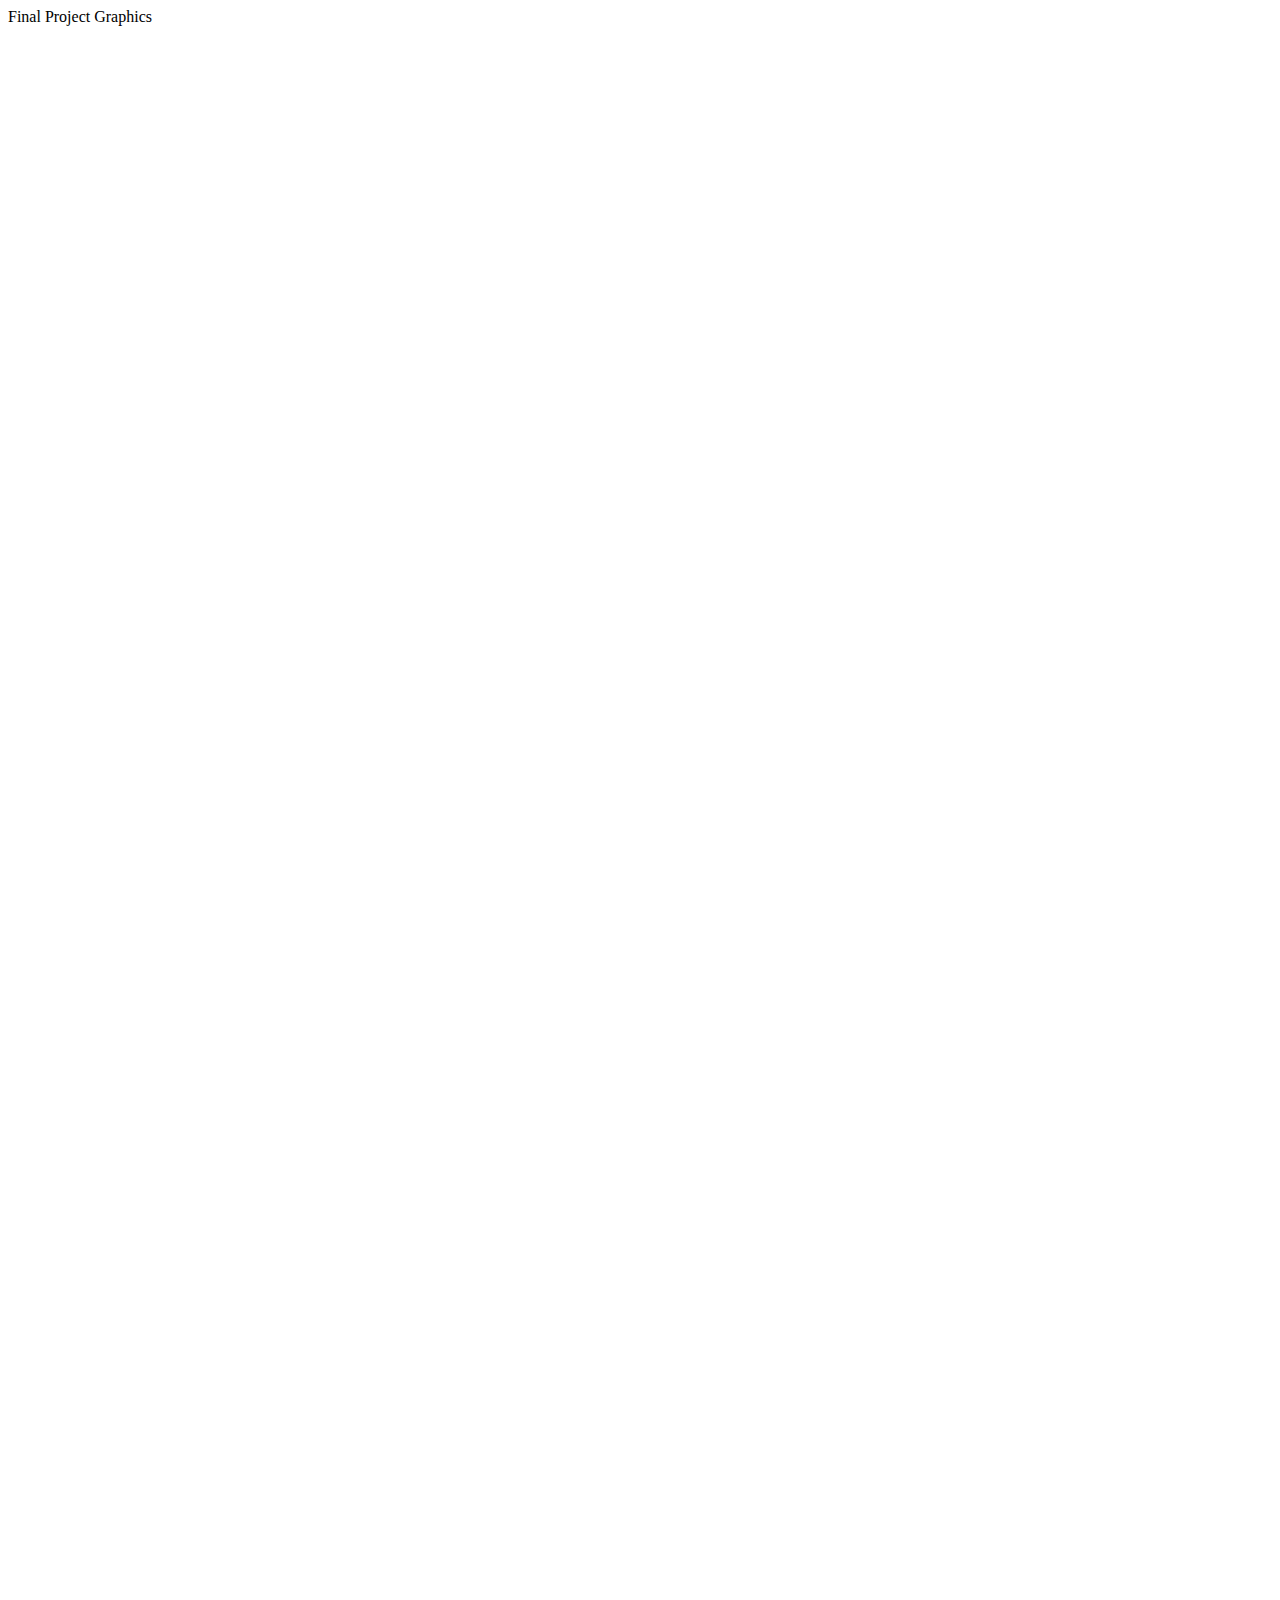
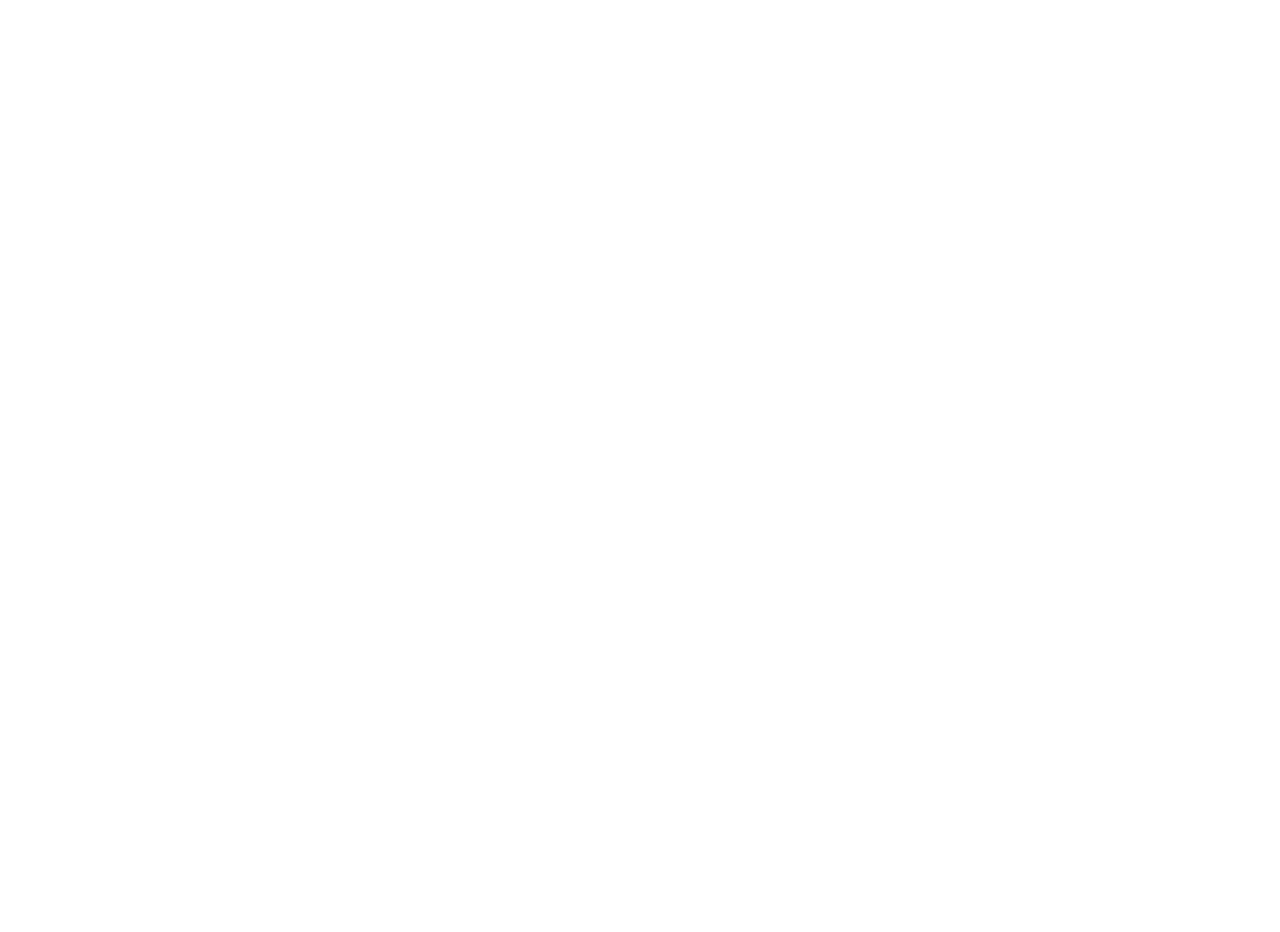
<file: final-project/data-viz.html>
<!doctype html>
<html lang="eng">

<head>

  <meta charset="utf-8">
  <meta name="viewport" content="width=device-width, initial-scale=1, shrink-to-fit=no">

  <title>Katie's Resume</title>
  <meta name="description" content="Merrill College of Journalism, UMD">
  <meta name="author" content="Katie Benzan">

  <link href="https://cdn.jsdelivr.net/npm/bootstrap@5.0.1/dist/css/bootstrap.min.css" rel="stylesheet" integrity="sha384-+0n0xVW2eSR5OomGNYDnhzAbDsOXxcvSN1TPprVMTNDbiYZCxYbOOl7+AMvyTG2x" crossorigin="anonymous">

</head>

<body>

  <!-- Bootstrap navbar start -->
  <nav class="navbar navbar-expand-lg navbar-light bg-light">
    Final Project Graphics
  </nav>
  <!-- Bootstrap navbar end -->

  <iframe title="Homelessness in Maryland" aria-label="chart" id="datawrapper-chart-MlL28" src="https://datawrapper.dwcdn.net/MlL28/1/" scrolling="no" frameborder="0" style="width: 0; min-width: 100% !important; border: none;" height="778"></iframe><script type="text/javascript">!function(){"use strict";window.addEventListener("message",(function(e){if(void 0!==e.data["datawrapper-height"]){var t=document.querySelectorAll("iframe");for(var a in e.data["datawrapper-height"])for(var r=0;r<t.length;r++){if(t[r].contentWindow===e.source)t[r].style.height=e.data["datawrapper-height"][a]+"px"}}}))}();
  </script>

  <iframe title="Chronic Homelessness in Maryland 2016-2020" aria-label="Grouped Bars" id="datawrapper-chart-r4pLw" src="https://datawrapper.dwcdn.net/r4pLw/3/" scrolling="no" frameborder="0" style="width: 0; min-width: 100% !important; border: none;" height="1299"></iframe><script type="text/javascript">!function(){"use strict";window.addEventListener("message",(function(e){if(void 0!==e.data["datawrapper-height"]){var t=document.querySelectorAll("iframe");for(var a in e.data["datawrapper-height"])for(var r=0;r<t.length;r++){if(t[r].contentWindow===e.source)t[r].style.height=e.data["datawrapper-height"][a]+"px"}}}))}();
  </script>

  <iframe title="Maryland Point-In-Time Count Comparison, 2015-2020" aria-label="Map" id="datawrapper-chart-ari5e" src="https://datawrapper.dwcdn.net/ari5e/1/" scrolling="no" frameborder="0" style="width: 0; min-width: 100% !important; border: none;" height="409"></iframe><script type="text/javascript">!function(){"use strict";window.addEventListener("message",(function(e){if(void 0!==e.data["datawrapper-height"]){var t=document.querySelectorAll("iframe");for(var a in e.data["datawrapper-height"])for(var r=0;r<t.length;r++){if(t[r].contentWindow===e.source)t[r].style.height=e.data["datawrapper-height"][a]+"px"}}}))}();
  </script>

  <script src="https://code.jquery.com/jquery-3.4.1.slim.min.js" integrity="sha384-J6qa4849blE2+poT4WnyKhv5vZF5SrPo0iEjwBvKU7imGFAV0wwj1yYfoRSJoZ+n" crossorigin="anonymous"></script>
  <script src="https://cdn.jsdelivr.net/npm/popper.js@1.16.0/dist/umd/popper.min.js" integrity="sha384-Q6E9RHvbIyZFJoft+2mJbHaEWldlvI9IOYy5n3zV9zzTtmI3UksdQRVvoxMfooAo" crossorigin="anonymous"></script>
  <script src="https://stackpath.bootstrapcdn.com/bootstrap/4.4.1/js/bootstrap.min.js" integrity="sha384-wfSDF2E50Y2D1uUdj0O3uMBJnjuUD4Ih7YwaYd1iqfktj0Uod8GCExl3Og8ifwB6" crossorigin="anonymous"></script>

</body>

</html>
</file>
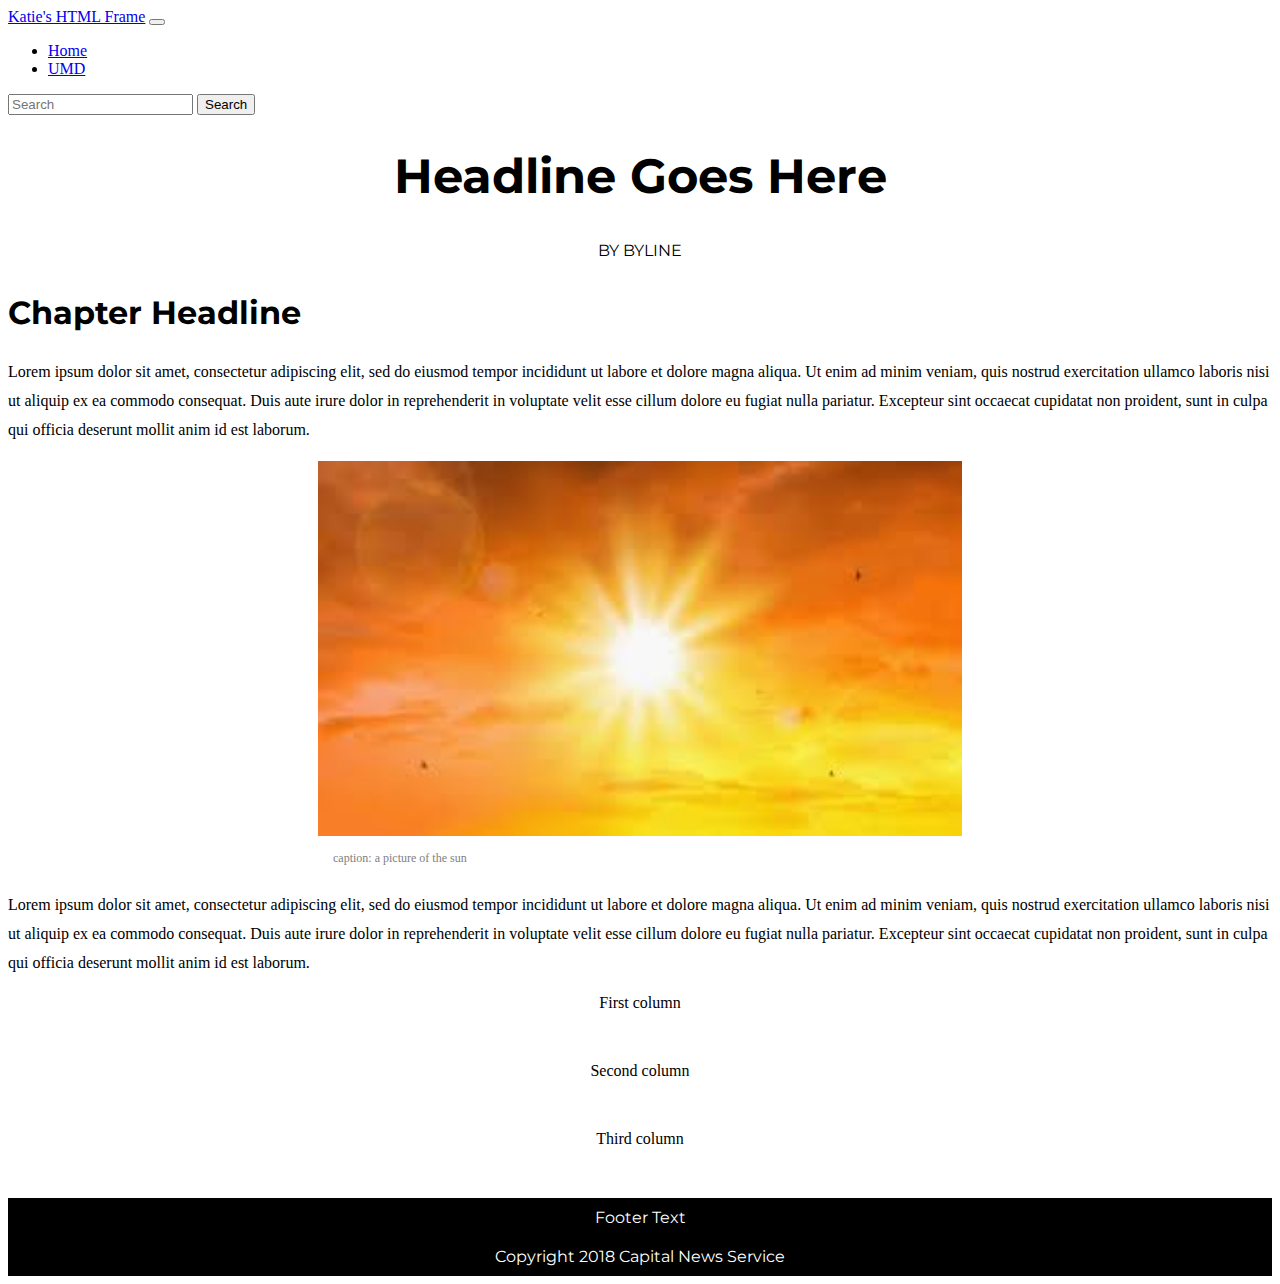
<file: html-frame/bootstrap-template.html>
<!doctype html>
<html lang="eng">

<head>

  <meta charset="utf-8">
  <meta name="viewport" content="width=device-width, initial-scale=1, shrink-to-fit=no">

  <title>Katie's HTML Frame</title>
  <meta name="description" content="Merrill College of Journalism, UMD">
  <meta name="author" content="Katie Benzan">

  <!-- Bootstrap css -->
  <link href="https://cdn.jsdelivr.net/npm/bootstrap@5.0.1/dist/css/bootstrap.min.css" rel="stylesheet" integrity="sha384-+0n0xVW2eSR5OomGNYDnhzAbDsOXxcvSN1TPprVMTNDbiYZCxYbOOl7+AMvyTG2x" crossorigin="anonymous">

  <!-- My local stylesheet -->
  <link rel="stylesheet" type="text/css" href="style.css">

  <!-- Google Fonts -->
  <link rel="preconnect" href="https://fonts.googleapis.com">
  <link rel="preconnect" href="https://fonts.gstatic.com" crossorigin>
  <link href="https://fonts.googleapis.com/css2?family=Montserrat:wght@300;400;500;700;800;900&display=swap" rel="stylesheet">

</head>

<body>

  <!-- Bootstrap navbar start -->
  <nav class="navbar navbar-expand-lg navbar-light bg-light">
  <div class="container-fluid">
    <a class="navbar-brand" href="#">Katie's HTML Frame</a>
    <button class="navbar-toggler" type="button" data-bs-toggle="collapse" data-bs-target="#navbarSupportedContent" aria-controls="navbarSupportedContent" aria-expanded="false" aria-label="Toggle navigation">
      <span class="navbar-toggler-icon"></span>
    </button>
    <div class="collapse navbar-collapse" id="navbarSupportedContent">
      <ul class="navbar-nav me-auto mb-2 mb-lg-0">
        <li class="nav-item">
          <a class="nav-link active" aria-current="page" href="#">Home</a>
        </li>
        <li class="nav-item">
          <a class="nav-link" href="https://www.umd.edu">UMD</a>
        </li>
      </ul>
      <form class="d-flex">
        <input class="form-control me-2" type="search" placeholder="Search" aria-label="Search">
        <button class="btn btn-outline-success" type="submit">Search</button>
      </form>
    </div>
  </div>
  </nav>
  <!-- Bootstrap navbar end -->

  <div class="container">
    <h1 id="headline">Headline Goes Here</h1>
    <p id="byline">By Byline</p>

    <h2 class="chapter">Chapter Headline</h2>
    <p>Lorem ipsum dolor sit amet, consectetur adipiscing elit, sed do eiusmod tempor incididunt ut labore et dolore magna aliqua. Ut enim ad minim veniam, quis nostrud exercitation ullamco laboris nisi ut aliquip ex ea commodo consequat. Duis aute irure dolor in reprehenderit in voluptate velit esse cillum dolore eu fugiat nulla pariatur. Excepteur sint occaecat cupidatat non proident, sunt in culpa qui officia deserunt mollit anim id est laborum.</p>

    <img class="image" src="images.jpeg" alt="sun">
    <p id="caption">caption: a picture of the sun</p>

    <p>Lorem ipsum dolor sit amet, consectetur adipiscing elit, sed do eiusmod tempor incididunt ut labore et dolore magna aliqua. Ut enim ad minim veniam, quis nostrud exercitation ullamco laboris nisi ut aliquip ex ea commodo consequat. Duis aute irure dolor in reprehenderit in voluptate velit esse cillum dolore eu fugiat nulla pariatur. Excepteur sint occaecat cupidatat non proident, sunt in culpa qui officia deserunt mollit anim id est laborum.</p>

    <div class="row">
      <div class="col-md-4">First column</div>
      <div class="col-md-4">Second column</div>
      <div class="col-md-4">Third column</div>
    </div>

    <footer>Footer Text</footer>
    <footer>Copyright 2018 Capital News Service</Footer>

  </div>


  <!-- JavaScript -->
  <script src="https://code.jquery.com/jquery-3.4.1.slim.min.js" integrity="sha384-J6qa4849blE2+poT4WnyKhv5vZF5SrPo0iEjwBvKU7imGFAV0wwj1yYfoRSJoZ+n" crossorigin="anonymous"></script>
  <script src="https://cdn.jsdelivr.net/npm/popper.js@1.16.0/dist/umd/popper.min.js" integrity="sha384-Q6E9RHvbIyZFJoft+2mJbHaEWldlvI9IOYy5n3zV9zzTtmI3UksdQRVvoxMfooAo" crossorigin="anonymous"></script>
  <script src="https://stackpath.bootstrapcdn.com/bootstrap/4.4.1/js/bootstrap.min.js" integrity="sha384-wfSDF2E50Y2D1uUdj0O3uMBJnjuUD4Ih7YwaYd1iqfktj0Uod8GCExl3Og8ifwB6" crossorigin="anonymous"></script>

</body>

</html>
</file>
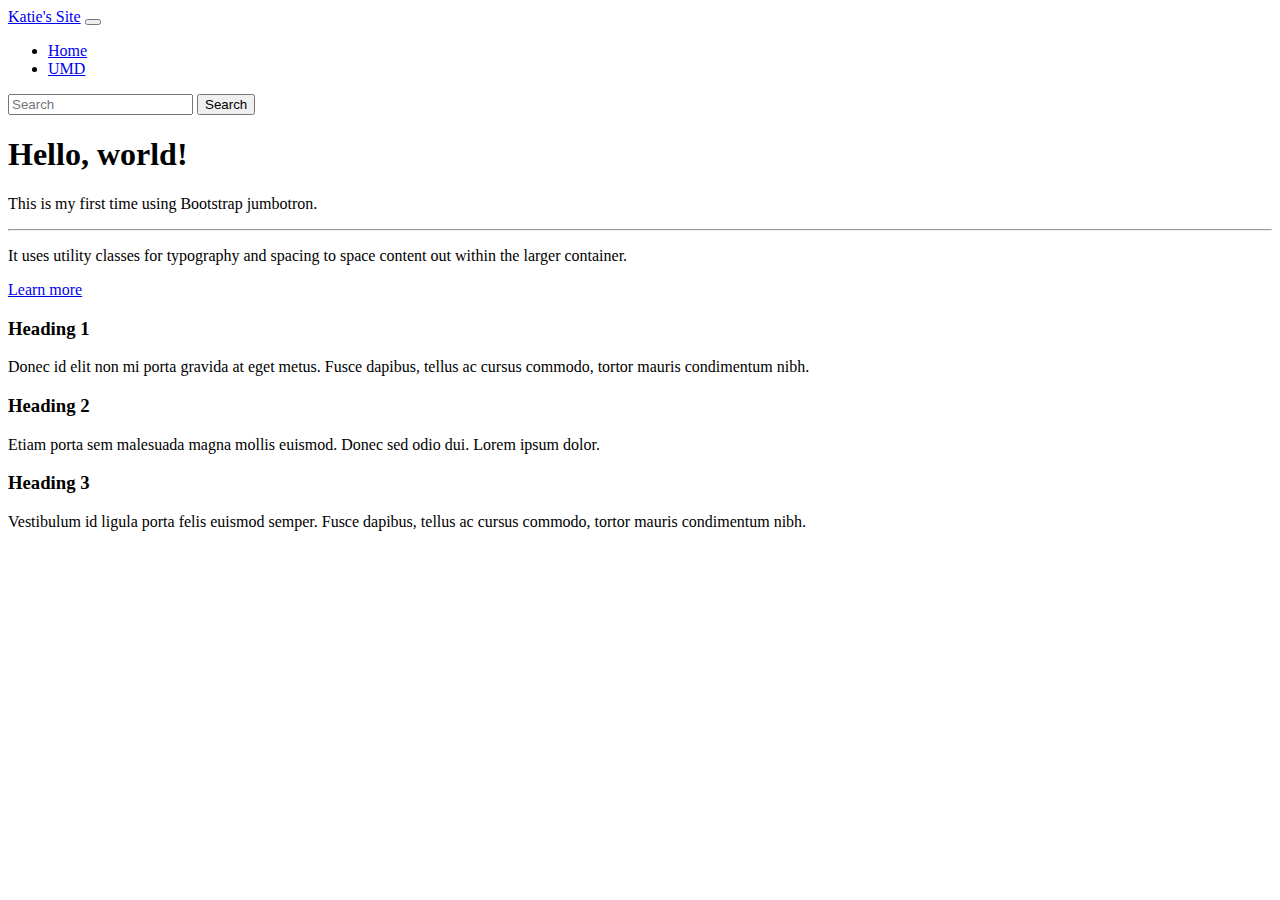
<file: resume-project/bootstrap-template.html>
<!doctype html>
<html lang="eng">

<head>

  <meta charset="utf-8">
  <meta name="viewport" content="width=device-width, initial-scale=1, shrink-to-fit=no">

  <title>Katie's Resume</title>
  <meta name="description" content="Merrill College of Journalism, UMD">
  <meta name="author" content="Katie Benzan">

  <link href="https://cdn.jsdelivr.net/npm/bootstrap@5.0.1/dist/css/bootstrap.min.css" rel="stylesheet" integrity="sha384-+0n0xVW2eSR5OomGNYDnhzAbDsOXxcvSN1TPprVMTNDbiYZCxYbOOl7+AMvyTG2x" crossorigin="anonymous">

</head>

<body>

  <!-- Bootstrap navbar start -->
  <nav class="navbar navbar-expand-lg navbar-light bg-light">
  <div class="container-fluid">
    <a class="navbar-brand" href="#">Katie's Site</a>
    <button class="navbar-toggler" type="button" data-bs-toggle="collapse" data-bs-target="#navbarSupportedContent" aria-controls="navbarSupportedContent" aria-expanded="false" aria-label="Toggle navigation">
      <span class="navbar-toggler-icon"></span>
    </button>
    <div class="collapse navbar-collapse" id="navbarSupportedContent">
      <ul class="navbar-nav me-auto mb-2 mb-lg-0">
        <li class="nav-item">
          <a class="nav-link active" aria-current="page" href="#">Home</a>
        </li>
        <li class="nav-item">
          <a class="nav-link" href="https://www.umd.edu">UMD</a>
        </li>
      </ul>
      <form class="d-flex">
        <input class="form-control me-2" type="search" placeholder="Search" aria-label="Search">
        <button class="btn btn-outline-success" type="submit">Search</button>
      </form>
    </div>
  </div>
  </nav>
  <!-- Bootstrap navbar end -->

  <div class="jumbotron">
    <h1 class="display-4">Hello, world!</h1>
    <p class="lead">This is my first time using Bootstrap jumbotron.</p>
    <hr class="my-4">
    <p>It uses utility classes for typography and spacing to space content out within the larger container.</p>
    <a class="btn btn-primary btn-lg" href="#" role="button">Learn more</a>
  </div>

  <div class="container">
    <div class="row">
      <div class="col-md-4">
        <h3>Heading 1</h3>
        <p>Donec id elit non mi porta gravida at eget metus. Fusce dapibus, tellus ac cursus commodo, tortor mauris condimentum nibh.</p>
      </div>
      <div class="col-md-4">
        <h3>Heading 2</h3>
        <p>Etiam porta sem malesuada magna mollis euismod. Donec sed odio dui. Lorem ipsum dolor.</p>
      </div>
      <div class="col-md-4">
        <h3>Heading 3</h3>
        <p>Vestibulum id ligula porta felis euismod semper. Fusce dapibus, tellus ac cursus commodo, tortor mauris condimentum nibh.</p>
      </div>
    </div>
  </div>

  <script src="https://code.jquery.com/jquery-3.4.1.slim.min.js" integrity="sha384-J6qa4849blE2+poT4WnyKhv5vZF5SrPo0iEjwBvKU7imGFAV0wwj1yYfoRSJoZ+n" crossorigin="anonymous"></script>
  <script src="https://cdn.jsdelivr.net/npm/popper.js@1.16.0/dist/umd/popper.min.js" integrity="sha384-Q6E9RHvbIyZFJoft+2mJbHaEWldlvI9IOYy5n3zV9zzTtmI3UksdQRVvoxMfooAo" crossorigin="anonymous"></script>
  <script src="https://stackpath.bootstrapcdn.com/bootstrap/4.4.1/js/bootstrap.min.js" integrity="sha384-wfSDF2E50Y2D1uUdj0O3uMBJnjuUD4Ih7YwaYd1iqfktj0Uod8GCExl3Og8ifwB6" crossorigin="anonymous"></script>

</body>

</html>
</file>
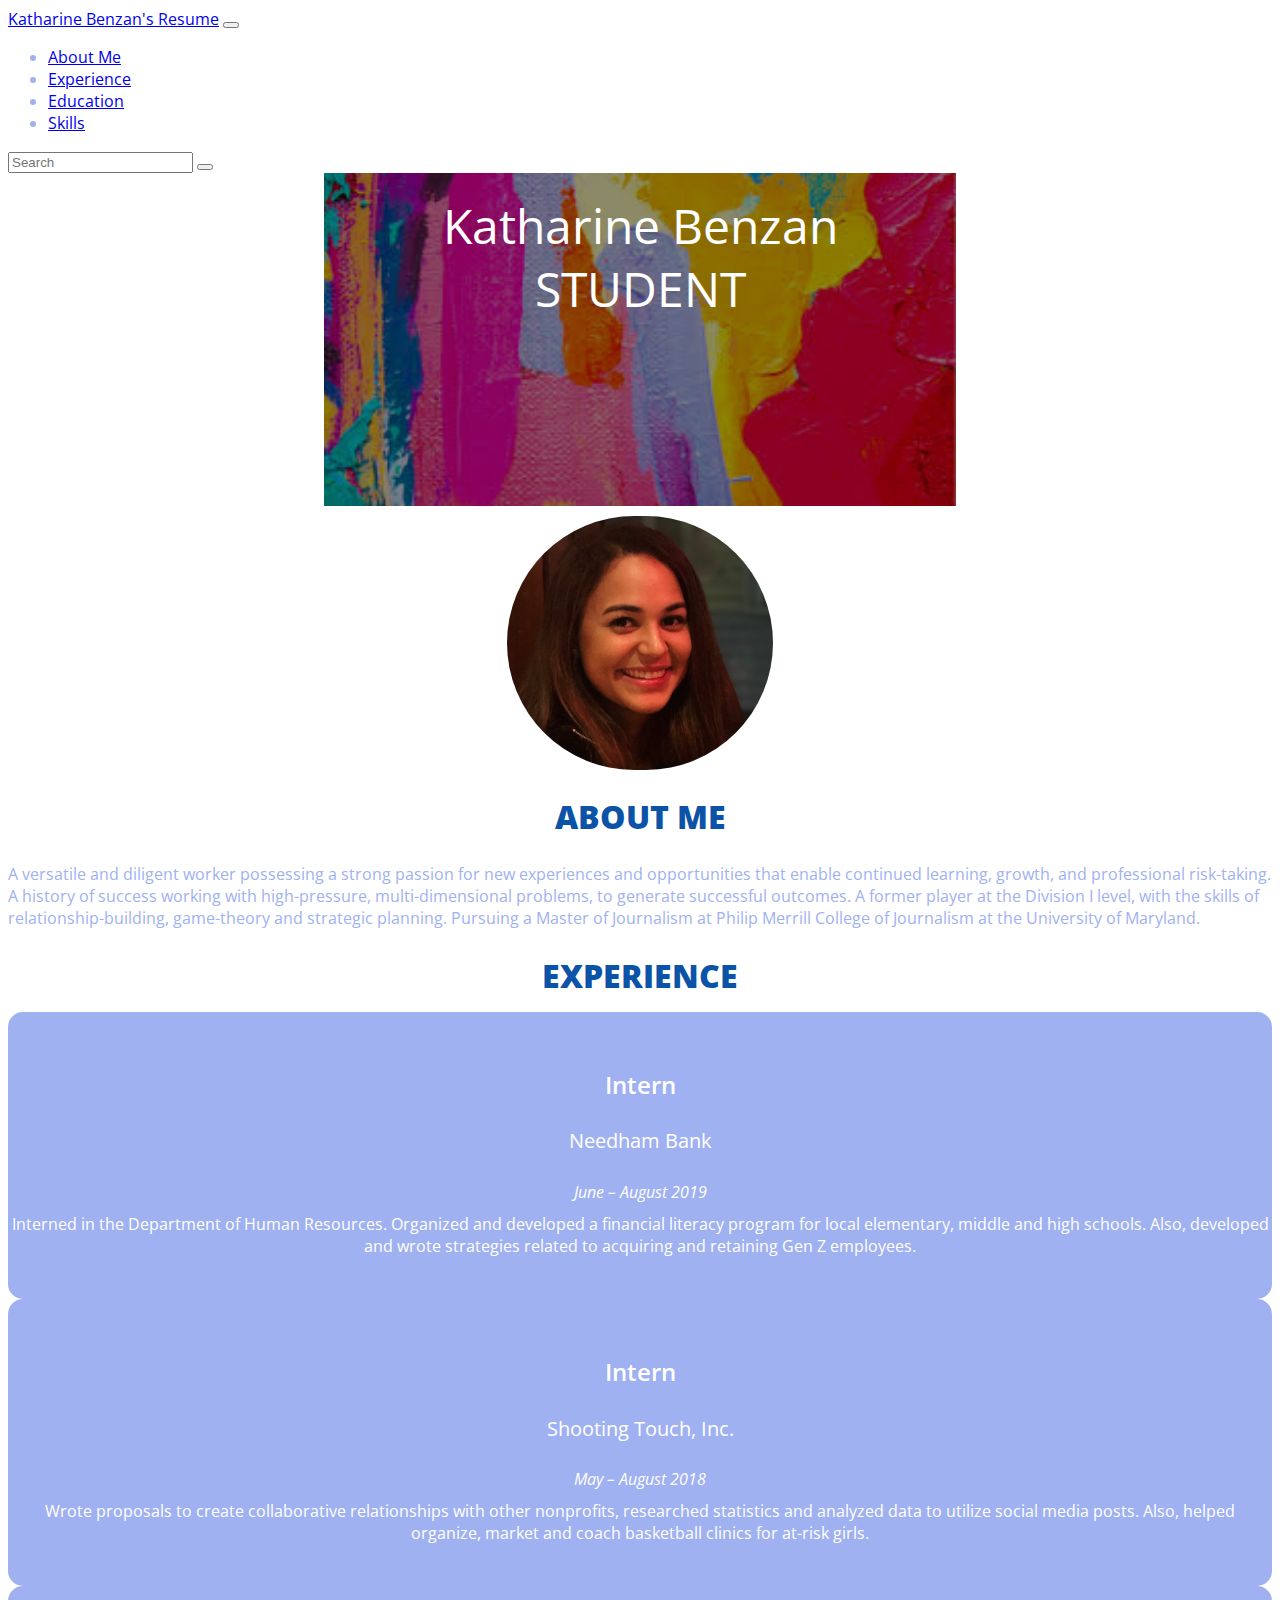
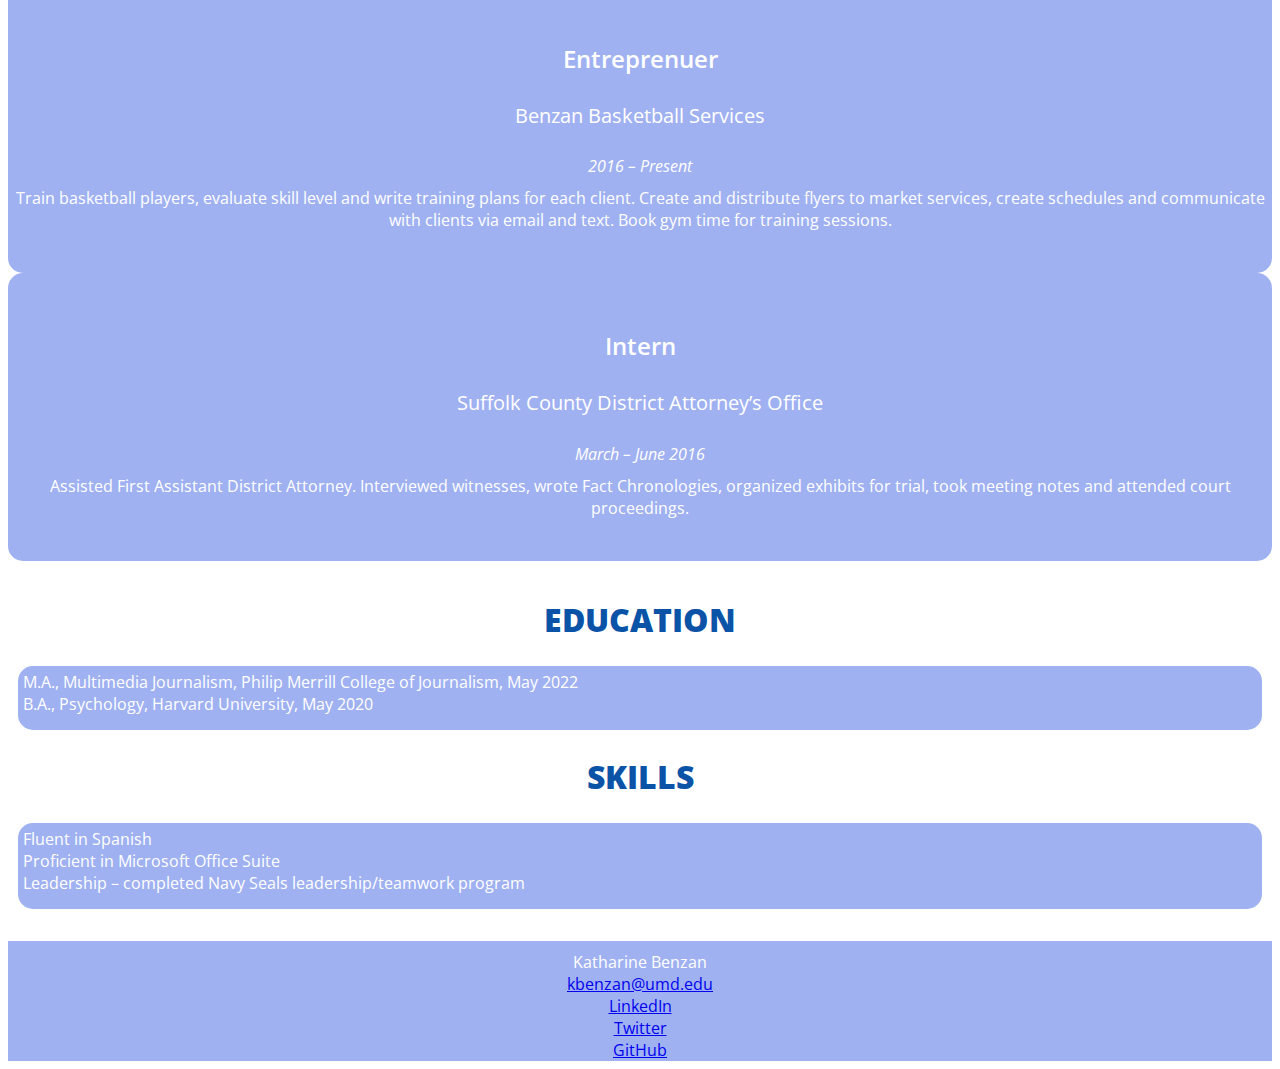
<file: resume-project/katie-benzan-resume.html>
<!doctype html>
<html lang="eng">

<head>
  <meta charset="utf-8">
  <meta name="viewport" content="width=device-width, initial-scale=1, shrink-to-fit=no">

  <title>Katie Benzan's Resume</title>
  <link rel="stylesheet" type="text/css" href="style.css">
  <link href="https://cdn.jsdelivr.net/npm/bootstrap@5.0.1/dist/css/bootstrap.min.css" rel="stylesheet" integrity="sha384-+0n0xVW2eSR5OomGNYDnhzAbDsOXxcvSN1TPprVMTNDbiYZCxYbOOl7+AMvyTG2x" crossorigin="anonymous">
  <link rel="preconnect" href="https://fonts.gstatic.com">
  <link href="https://fonts.googleapis.com/css2?family=Open+Sans:ital,wght@0,300;0,400;0,600;0,700;0,800;1,300;1,400;1,600;1,700;1,800&display=swap" rel="stylesheet">

</head>

<body>
  <div id="container">

    <nav class="navbar navbar-expand-lg navbar-light bg-light">
    <div class="container-fluid">
      <a class="navbar-brand" href="#">Katharine Benzan's Resume</a>
      <button class="navbar-toggler" type="button" data-bs-toggle="collapse" data-bs-target="#navbarSupportedContent" aria-controls="navbarSupportedContent" aria-expanded="false" aria-label="Toggle navigation">
        <span class="navbar-toggler-icon"></span>
      </button>
      <div class="collapse navbar-collapse" id="navbarSupportedContent">
        <ul class="navbar-nav me-auto mb-2 mb-lg-0">
          <li class="nav-item">
            <a class="nav-link active" aria-current="page" href="#">About Me</a>
          </li>
          <li class="nav-item">
            <a class="nav-link active" aria-current="page" href="#">Experience</a>
          </li>
          <li class="nav-item">
            <a class="nav-link" aria-current="page" href="#">Education</a>
          </li>
          <li class="nav-item">
            <a class="nav-link" aria-current="page" href="#">Skills</a>
          </li>
        </ul>
        <form class="d-flex">
          <input class="form-control me-2" type="search" placeholder="Search" aria-label="Search">
          <button class="btn btn-outline-success" type="submit"></button>
        </form>
      </div>
    </div>
    </nav>

    <img id="topper" src="images.jpeg" alt="topper">
    <div id="name">Katharine Benzan</div>
    <div id="student">Student</div>
    <img id="headshot" src="headshot.jpeg" width="300px">

    <div class="sectionheader">About Me</div>

      <div class="container">
        <p class="description" id="me">A versatile and diligent worker possessing a strong passion for new experiences and opportunities that enable continued learning, growth, and professional risk-taking. A history of success working with high-pressure, multi-dimensional problems, to generate successful outcomes. A former player at the Division I level, with the skills of relationship-building, game-theory and strategic planning. Pursuing a Master of Journalism at Philip Merrill College of Journalism at the University of Maryland.</p>
      </div>

    <div class="sectionheader">Experience</div>

    <div class="container">
      <div class="row">
        <div class="col-md-3">
          <h3 class="jobtitle">Intern</h3>
          <h4 class="organization">Needham Bank</h4>
          <h5 class="date">June – August 2019</h5>
          <p class="description">Interned in the Department of Human Resources. Organized and developed a financial literacy program for local elementary, middle and high schools. Also, developed and wrote strategies related to acquiring and retaining Gen Z employees.</p>
        </div>
        <div class="col-md-3">
          <h3 class="jobtitle">Intern</h3>
          <h4 class="organization">Shooting Touch, Inc.</h4>
          <h5 class="date">May – August 2018</h5>
          <p class="description">Wrote proposals to create collaborative relationships with other nonprofits, researched statistics and analyzed data to utilize social media posts. Also, helped organize, market and coach basketball clinics for at-risk girls.</p>
        </div>
        <div class="col-md-3">
          <h3 class="jobtitle">Entreprenuer</h3>
          <h4 class="organization">Benzan Basketball Services</h4>
          <h5 class="date">2016 – Present</h5>
          <p class="description">Train basketball players, evaluate skill level and write training plans for each client. Create and distribute flyers to market services, create schedules and communicate with clients via email and text. Book gym time for training sessions.</p>
        </div>
        <div class="col-md-3">
          <h3 class="jobtitle">Intern</h3>
          <h4 class="organization">Suffolk County District Attorney’s Office</h4>
          <h5 class="date">March – June 2016</h5>
          <p class="description">Assisted First Assistant District Attorney. Interviewed witnesses, wrote Fact Chronologies, organized exhibits for trial, took meeting notes and attended court proceedings.</p>
        </div>
      </div>
    <br>

    <div class="container">
      <div class="row">
        <div class="col-md-6">
          <div class="sectionheader">Education</div>
            <div id="degrees">
              <li>M.A., Multimedia Journalism, Philip Merrill College of Journalism, May 2022</li>
              <li>B.A., Psychology, Harvard University, May 2020</li>
            </div>
        </div>
        <div class="col-md-6">
          <div class="sectionheader">Skills</div>
            <div id="do">
              <li>Fluent in Spanish</li>
              <li>Proficient in Microsoft Office Suite</li>
              <li>Leadership – completed Navy Seals leadership/teamwork program</li>
            </div>
        </div>
      </div>
    </div>

    </div>

    <br>

    <footer id="footname">Katharine Benzan</footer>
    <footer><a href="mailto:kbenzan@umd.edu">kbenzan@umd.edu</a></footer>
    <footer><a href="https://www.linkedin.com/in/katharine-benzan-876391164/">LinkedIn</a></footer>
    <footer><a href="https://twitter.com/katiekbenz">Twitter</a></footer>
    <footer><a href="https://github.com/kbenzan">GitHub</a></footer>
  </div>
</body>
</file>
<file: external-workshop/style.css>
#headline {
  font-size: 18px;
  color: blue;
}
</file>
<file: climate-crisis-story/style.css>
#headline {
  font-size: 1.5em;
  font-weight: 700;
  text-align: left;
  font-family: 'Montserrat', sans-serif;
  color: #f23030;
  padding: 5px;
}

#byline {
  font-size: 1em;
  font-family: 'Montserrat', sans-serif;
  text-transform: uppercase;
  text-align: left;
}

.chapter {
  font-size: 2em;
  font-family: 'Montserrat', sans-serif;
  text-align: left;
  font-weight: 600;
  color: #f23030;
}

p {
  font-size: 1em;
  font-family: 'Georgia', serif;
  line-height: 180%;
  color: black;
  text-align: left;
}

.image {
  margin: 0 auto;
  width: 100%;
  padding-bottom: 5px;
}

#caption {
  font-size: .75em;
  color: grey;
  font-family: 'Georgia', serif;
  width: 100%;
  padding-bottom: .5em;
}

footer {
  font-size: 1em;
  background-color: black;
  color: #f23030;
  font-family: 'Montserrat', sans-serif;
  text-align: center;
  padding: 10px;
}

.nav-top {
  color: #f23030;
  margin: 0 auto;
  text-transform: uppercase;
  font-weight: 700;
}

.hero-container {
  position: relative;
  text-align: center;
  color: white;
}

.hero-image {
  width: 100%;
  padding-bottom:5px;
}

.overlay {
  position: absolute;
  top: 3%;
  width: 100%;
  background-color: black;
  opacity: 70%;
}

.hero-head {
  font-family: 'Montserrat', sans-serif;
  font-size: 5em;
  color: white;
  margin: 0 auto;
  padding: 10px;
  font-weight: 500;
}

.hero-subh {
  font-family: 'Georgia', sans-serif;
  font-size: .35em;
}

.end {
  font-family: 'Georgia', sans-serif;
  font-style: italic;
  font-size: .75em;
  color: grey;
}

.quote {
  font-family: 'Montserrat', sans-serif;
  font-size: 2em;
  font-weight: 500;
  color: #f23030;
  text-align: center;
  padding: 20px 0 20px 0;
}

.quote-attribution {
  font-family: 'Montserrat', sans-serif;
  font-size: .5em;
  font-weight: 100;
}

.col-md-4 {
  background-color: black;
  color: #f23030;
  font-size: .75em;
  font-family: 'Georgia', sans-serif;
  text-align: left;
}

.row {
  padding-bottom: 10px;
}

#hover:hover {
  background-color: yellow;
}

#visited:visited {
  color: purple;
}

spans {
  color: #f23030;
  font-size: 4em;
  font-weight: 700;
}
span {
  font-weight: 700;
  font-family: 'Montserrat', sans-serif;
  font-size: 1em;
}

@media (max-width: 800px){
  .hero-head {
    font-size: 1.5em;
  }
}
</file>
<file: html-frame/style.css>
#headline {
  font-size: 3em;
  font-weight: 700;
  text-align: center;
  font-family: 'Montserrat', sans-serif;
}

#byline {
  font-size: 1em;
  font-family: 'Montserrat', sans-serif;
  text-transform: uppercase;
  text-align: center;
}

.chapter {
  font-size: 2em;
  font-family: 'Montserrat', sans-serif;
  text-align: left;
  text-transform: bold;
}

p {
  font-size: 1em;
  font-family: Georgia, serif;
  line-height: 180%;
}

.image {
  margin-left: auto;
  margin-right: auto;
  display: block;
  width: 51%;
  height: 50%;
}

#caption {
  font-size: .75em;
  color: grey;
  font-family: Georgia, serif;
  width: 62%;
  padding-bottom: .5em;
  text-align: center;
}

footer {
  font-size: 1em;
  background-color: black;
  color: white;
  font-family: 'Montserrat', sans-serif;
  text-align: center;
  padding: 10px;
}

.row {
  text-align: center;
}

.col-md-4 {
  line-height: normal;
  padding-bottom: 50px;
}
</file>
<file: resume-project/style.css>
/* styles for resume project */

body {
  font-family: 'Open Sans', Arial, Sans-Serif;
  color: #9FB1F1;
  font-weight: 400;
}

footer {
  color: white;
  background-color: #9FB1F1;
  text-align: center;
  font-style: bold;
}

#name {
  color: white;
  font-style: bold;
  font-size: 3em;
  text-align: center;
  width:60%;
  min-width: 300px;
  margin: 0 auto;
  position: absolute;
  top: 25%;
  left: 50%;
  transform: translate(-50%, -50%);
}

#student {
  color: white;
  font-style: bold;
  font-size: 3em;
  text-transform: uppercase;
  text-align: center;
  width:60%;
  min-width: 300px;
  margin: 0 auto;
  position: absolute;
  top: 32%;
  left: 50%;
  transform: translate(-50%, -50%);
}

#topper {
  margin-left: auto;
  margin-right: auto;
  display: block;
  width: 50%;
  height: 50%;
  position: relative;
  text-align: center;
  filter: brightness(55%);
}

#headshot {
  margin-left: auto;
  margin-right: auto;
  display: block;
  width: 21%;
  height: 20%;
  padding: 10px;
  border-radius: 200px;
}

#degrees {
  font-size: 1em;
  text-align: justify;
  margin-top: 5px;
  margin-right: 5px;
  margin-left: 5px;
  margin-bottom: 5px;
  padding-bottom: 10px;
  border: 5px solid #9FB1F1;
  border-radius: 15px;
  background-color: #9FB1F1;
  margin-left: 10px;
  margin-right: 10px;
  margin-top: 10px;
  margin-bottom: 10px;
}

#do {
  font-size: 1em;
  text-align: justify;
  margin-top: 5px;
  margin-right: 5px;
  margin-left: 5px;
  margin-bottom: 5px;
  padding-bottom: 10px;
  border: 5px solid #9FB1F1;
  border-radius: 15px;
  background-color: #9FB1F1;
  margin-left: 10px;
  margin-right: 10px;
  margin-top: 10px;
  margin-bottom: 10px;
}

#footname {
  padding-top: 10px;
}

#me {
  font-family: 'Open Sans', Arial, Sans-Serif;
  color: #9FB1F1;
  font-weight: 400;
}

.sectionheader {
  color: #0B53A7;
  font-size: 2em;
  text-transform: uppercase;
  text-align: center;
  font-weight: 800;
  font-style: bold;
  padding: 15px;
}

.jobtitle {
  font-weight: 600;
  font-size: 1.5em;
}

.organization {
  font-weight: 400;
  font-size: 1.25em;
}

.date {
  font-weight: 400;
  font-size: 1em;
  font-style: italic;
  margin-top: 2px;
  margin-bottom: 0;
  margin-left: 0;
  margin-right: 0;
}

.description {
  margin-top: 10px;
  margin-bottom: 10px;
  margin-left: 0;
  margin-right: 0;
  font-size: 1em;
  font-family: 'Open Sans', Arial, Sans-Serif;
  font-weight: 400;
}

.row {
  text-align: center;
}

.col-md-3 {
  line-height: normal;
  padding-bottom: 30px;
  color: white;
  padding-top: 30px;
  border: 2px solid #9FB1F1;
  border-radius: 15px;
  background-color: #9FB1F1;
}

.col-md-6 {
  color: white;
  padding; 100px;
}
</file>
